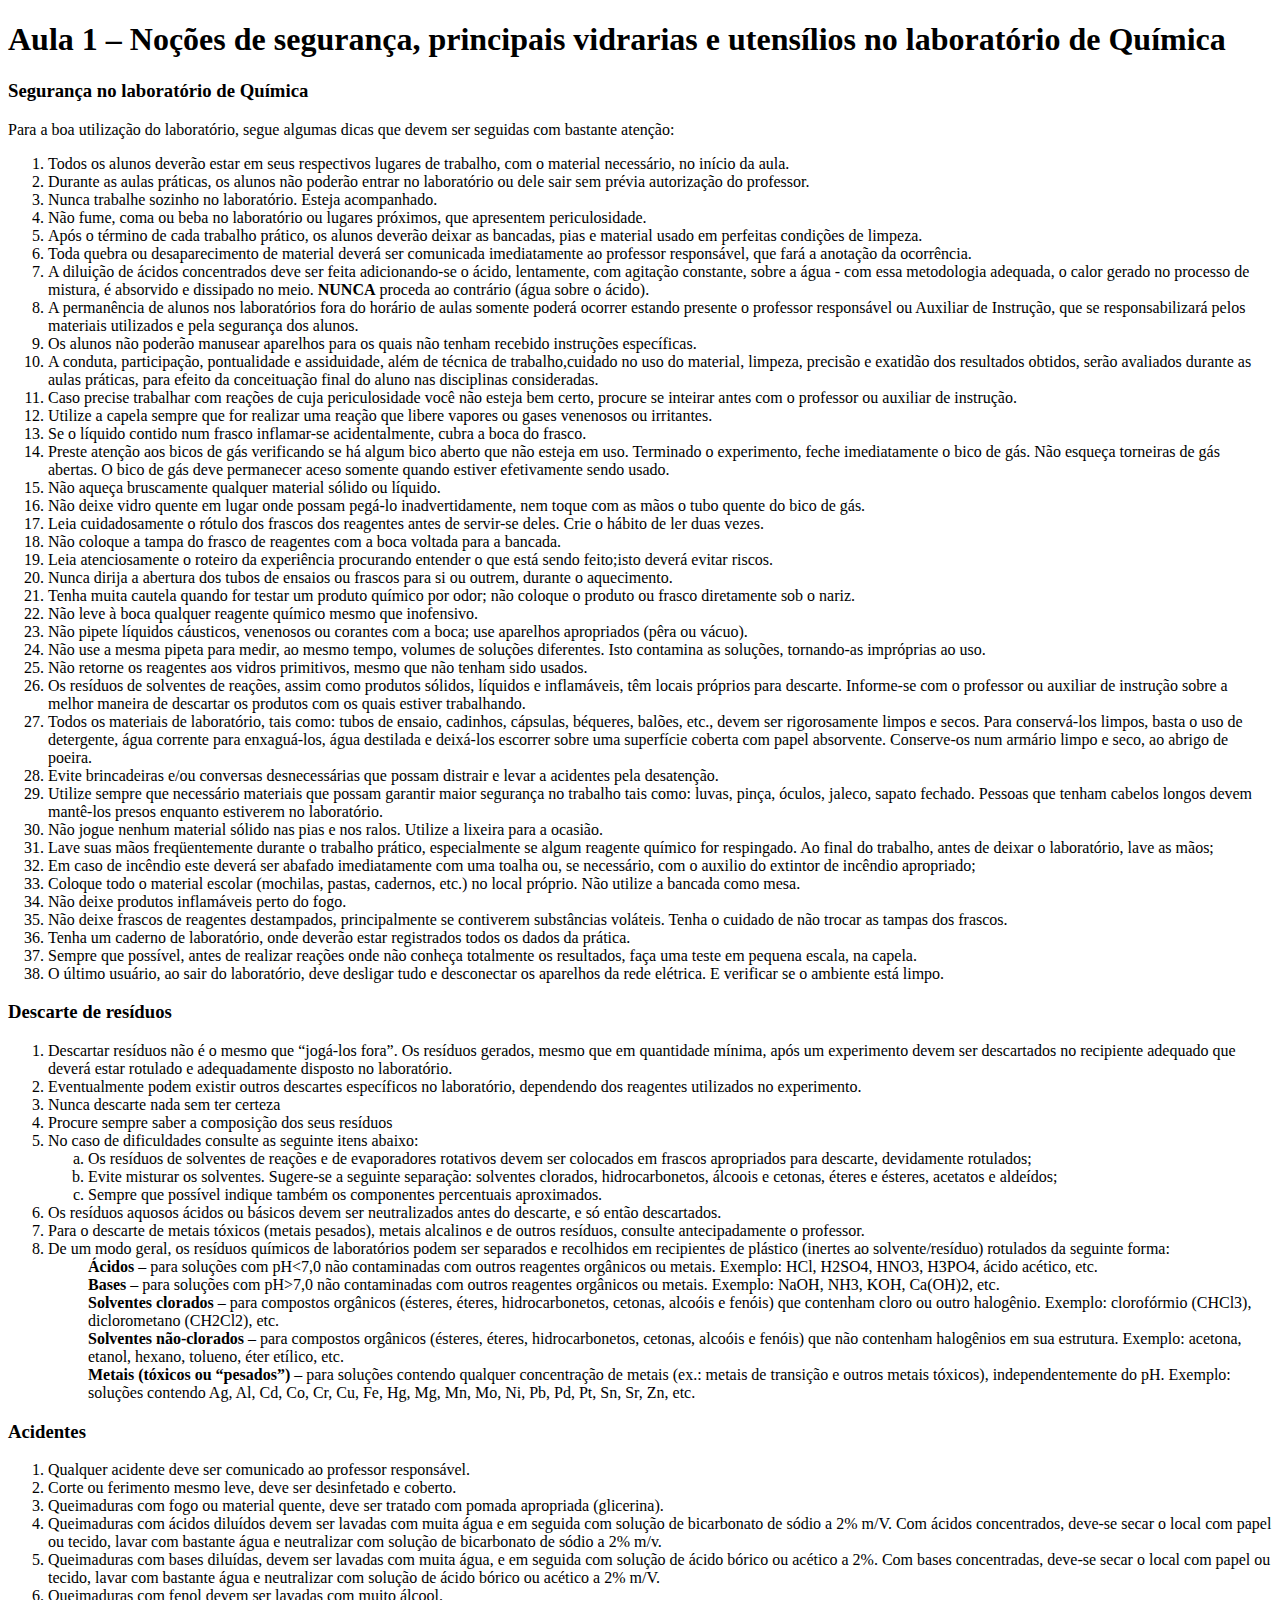
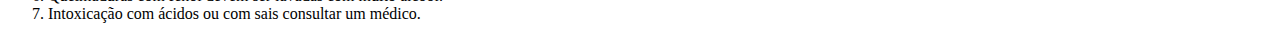
<file: aula1.html>
<!DOCTYPE html>
<html>
<head>
	<meta charset="utf-8">
	<title>Aula 1 – Noções de segurança, principais vidrarias e utensílios no laboratório</title>
</head>
<body>
<h1>Aula 1 – Noções de segurança, principais vidrarias e utensílios no laboratório de Química</h1>

<h3>Segurança no laboratório de Química</h3>
<p>Para a boa utilização do laboratório, segue algumas dicas que devem ser seguidas com bastante atenção:</p>

<ol>
	<li>Todos os alunos deverão estar em seus respectivos lugares de trabalho, com o material necessário, no início da aula.
</li>
	<li>Durante as aulas práticas, os alunos não poderão entrar no laboratório ou dele sair sem prévia autorização do professor.</li>
	
	<li>Nunca trabalhe sozinho no laboratório. Esteja acompanhado.
</li>
	
	<li>Não fume, coma ou beba no laboratório ou lugares próximos, que apresentem periculosidade.</li>
	
	<li>Após o término de cada trabalho prático, os alunos deverão deixar as bancadas, pias e material usado em perfeitas condições de limpeza.</li>
	
	<li>Toda quebra ou desaparecimento de material deverá ser comunicada imediatamente ao professor responsável, que fará a anotação da ocorrência.</li>
	
	<li>A diluição de ácidos concentrados deve ser feita adicionando-se o ácido, lentamente, com agitação constante, sobre a água - com essa metodologia adequada, o calor gerado no processo de mistura, é absorvido e dissipado no meio. <b>NUNCA</b> proceda ao contrário (água sobre o ácido).</li>
	
	<li>A permanência de alunos nos laboratórios fora do horário de aulas somente poderá ocorrer estando presente o professor responsável ou Auxiliar de Instrução, que se responsabilizará pelos materiais utilizados e pela segurança dos alunos.</li>
	
	<li>Os alunos não poderão manusear aparelhos para os quais não tenham recebido instruções específicas.</li>
	
	<li>A conduta, participação, pontualidade e assiduidade, além de técnica de trabalho,cuidado no uso do material, limpeza, precisão e exatidão dos resultados obtidos, serão avaliados durante as aulas práticas, para efeito da conceituação final do aluno nas disciplinas consideradas.</li>

	<li>Caso precise trabalhar com reações de cuja periculosidade você não esteja bem certo, procure se inteirar antes com o professor ou auxiliar de instrução.</li>

	<li>Utilize a capela sempre que for realizar uma reação que libere vapores ou gases venenosos ou irritantes.</li>

	<li>Se o líquido contido num frasco inflamar-se acidentalmente, cubra a boca do frasco.</li>

	<li>Preste atenção aos bicos de gás verificando se há algum bico aberto que não esteja em uso. Terminado o experimento, feche imediatamente o bico de gás. Não esqueça torneiras de gás abertas. O bico de gás deve permanecer aceso somente quando estiver efetivamente sendo usado.</li>

	<li>Não aqueça bruscamente qualquer material sólido ou líquido.</li>

	<li>Não deixe vidro quente em lugar onde possam pegá-lo inadvertidamente, nem toque com as mãos o tubo quente do bico de gás.</li>

	<li>Leia cuidadosamente o rótulo dos frascos dos reagentes antes de servir-se deles. Crie o hábito de ler duas vezes.</li>

	<li>Não coloque a tampa do frasco de reagentes com a boca voltada para a bancada.</li>

	<li>Leia atenciosamente o roteiro da experiência procurando entender o que está sendo feito;isto deverá evitar riscos.</li>

	<li>Nunca dirija a abertura dos tubos de ensaios ou frascos para si ou outrem, durante o aquecimento.</li>

	<li>Tenha muita cautela quando for testar um produto químico por odor; não coloque o produto ou frasco diretamente sob o nariz.</li>

	<li>Não leve à boca qualquer reagente químico mesmo que inofensivo.</li>

	<li>Não pipete líquidos cáusticos, venenosos ou corantes com a boca; use aparelhos apropriados (pêra ou vácuo).</li>

	<li>Não use a mesma pipeta para medir, ao mesmo tempo, volumes de soluções diferentes. Isto contamina as soluções, tornando-as impróprias ao uso.</li>

	<li>Não retorne os reagentes aos vidros primitivos, mesmo que não tenham sido usados.</li>

	<li>Os resíduos de solventes de reações, assim como produtos sólidos, líquidos e inflamáveis, têm locais próprios para descarte. Informe-se com o professor ou auxiliar de instrução sobre a melhor maneira de descartar os produtos com os quais estiver trabalhando.</li>

	<li>Todos os materiais de laboratório, tais como: tubos de ensaio, cadinhos, cápsulas, béqueres, balões, etc., devem ser rigorosamente limpos e secos. Para conservá-los limpos, basta o uso de detergente, água corrente para enxaguá-los, água destilada e deixá-los escorrer sobre uma superfície coberta com papel absorvente. Conserve-os num armário limpo e seco, ao abrigo de poeira.</li>

	<li>Evite brincadeiras e/ou conversas desnecessárias que possam distrair e levar a acidentes pela desatenção.</li>

	<li>Utilize sempre que necessário materiais que possam garantir maior segurança no trabalho tais como: luvas, pinça, óculos, jaleco, sapato fechado. Pessoas que tenham cabelos longos devem mantê-los presos enquanto estiverem no laboratório.</li>

	<li>Não jogue nenhum material sólido nas pias e nos ralos. Utilize a lixeira para a ocasião.</li>

	<li>Lave suas mãos freqüentemente durante o trabalho prático, especialmente se algum reagente químico for respingado. Ao final do trabalho, antes de deixar o laboratório, lave as mãos;</li>

	<li>Em caso de incêndio este deverá ser abafado imediatamente com uma toalha ou, se necessário, com o auxilio do extintor de incêndio apropriado;</li>

	<li>Coloque todo o material escolar (mochilas, pastas, cadernos, etc.) no local próprio. Não utilize a bancada como mesa.</li>

	<li>Não deixe produtos inflamáveis perto do fogo.</li>

	<li>Não deixe frascos de reagentes destampados, principalmente se contiverem substâncias voláteis. Tenha o cuidado de não trocar as tampas dos frascos.</li>

	<li>Tenha um caderno de laboratório, onde deverão estar registrados todos os dados da prática.</li>

	<li>Sempre que possível, antes de realizar reações onde não conheça totalmente os resultados, faça uma teste em pequena escala, na capela.</li>

	<li>O último usuário, ao sair do laboratório, deve desligar tudo e desconectar os aparelhos da rede elétrica. E verificar se o ambiente está limpo.</li>
</ol>


<h3>Descarte de resíduos</h3>
<ol>
	<li>Descartar resíduos não é o mesmo que “jogá-los fora”. Os resíduos gerados, mesmo que em quantidade mínima, após um experimento devem ser descartados no recipiente adequado que deverá estar rotulado e adequadamente disposto no laboratório.

	<li>Eventualmente podem existir outros descartes específicos no laboratório, dependendo dos reagentes utilizados no experimento.</li>

	<li>Nunca descarte nada sem ter certeza</li>

	<li>Procure sempre saber a composição dos seus resíduos</li>

	<li>No caso de dificuldades consulte as seguinte itens abaixo:</li>

		<ol type=a>
		<li> Os resíduos de solventes de reações e de evaporadores rotativos devem ser colocados em frascos apropriados para descarte, devidamente rotulados; </li>

		<li>Evite misturar os solventes. Sugere-se a seguinte separação: solventes clorados, hidrocarbonetos, álcoois e cetonas, éteres e ésteres, acetatos e aldeídos;</li>

		<li>Sempre que possível indique também os componentes percentuais aproximados.</li>
		</ol>

	<li>Os resíduos aquosos ácidos ou básicos devem ser neutralizados antes do descarte, e só então descartados.</li>

	<li>Para o descarte de metais tóxicos (metais pesados), metais alcalinos e de outros resíduos, consulte antecipadamente o professor.</li>

	<li>De um modo geral, os resíduos químicos de laboratórios podem ser separados e recolhidos em recipientes de plástico (inertes ao solvente/resíduo) rotulados da seguinte forma:</li> 

		<ul type=none>
		<li><b>Ácidos</b> – para soluções com pH&lt;7,0 não contaminadas com outros reagentes orgânicos ou metais. Exemplo: HCl, H2SO4, HNO3, H3PO4, ácido acético, etc.</li> 

		<li><b>Bases</b> – para soluções com pH&gt;7,0 não contaminadas com outros reagentes orgânicos ou metais. Exemplo: NaOH, NH3, KOH, Ca(OH)2, etc.</li> 

		<li><b>Solventes clorados</b> – para compostos orgânicos (ésteres, éteres, hidrocarbonetos, cetonas, alcoóis e fenóis) que contenham cloro ou outro halogênio. Exemplo: clorofórmio (CHCl3), diclorometano (CH2Cl2), etc.</li>

		<li><b>Solventes não-clorados</b> – para compostos orgânicos (ésteres, éteres, hidrocarbonetos, cetonas, alcoóis e fenóis) que não contenham halogênios em sua estrutura. Exemplo: acetona, etanol, hexano, tolueno, éter etílico, etc.</li>

		<li><b>Metais (tóxicos ou “pesados”)</b> – para soluções contendo qualquer concentração de metais (ex.: metais de transição e outros metais tóxicos), independentemente do pH. Exemplo: soluções contendo Ag, Al, Cd, Co, Cr, Cu, Fe, Hg, Mg, Mn, Mo, Ni, Pb, Pd, Pt, Sn, Sr, Zn, etc.</li> 
</ol>

<h3>Acidentes</h3>

<ol>
	<li>Qualquer acidente deve ser comunicado ao professor responsável.</li>

	<li>Corte ou ferimento mesmo leve, deve ser desinfetado e coberto.</li>

	<li>Queimaduras com fogo ou material quente, deve ser tratado com pomada apropriada (glicerina).</li>

	<li>Queimaduras com ácidos diluídos devem ser lavadas com muita água e em seguida com solução de bicarbonato de sódio a 2% m/V. Com ácidos concentrados, deve-se secar o local com papel ou tecido, lavar com bastante água e neutralizar com solução de bicarbonato de sódio a 2% m/v.</li>

	<li>Queimaduras com bases diluídas, devem ser lavadas com muita água, e em seguida com solução de ácido bórico ou acético a 2%. Com bases concentradas, deve-se secar o local com papel ou tecido, lavar com bastante água e neutralizar com solução de ácido bórico ou acético a 2% m/V.</li>

	<li>Queimaduras com fenol devem ser lavadas com muito álcool.</li>

	<li>Intoxicação com ácidos ou com sais consultar um médico.</li>
</ol>

</body>
</html>
</file>
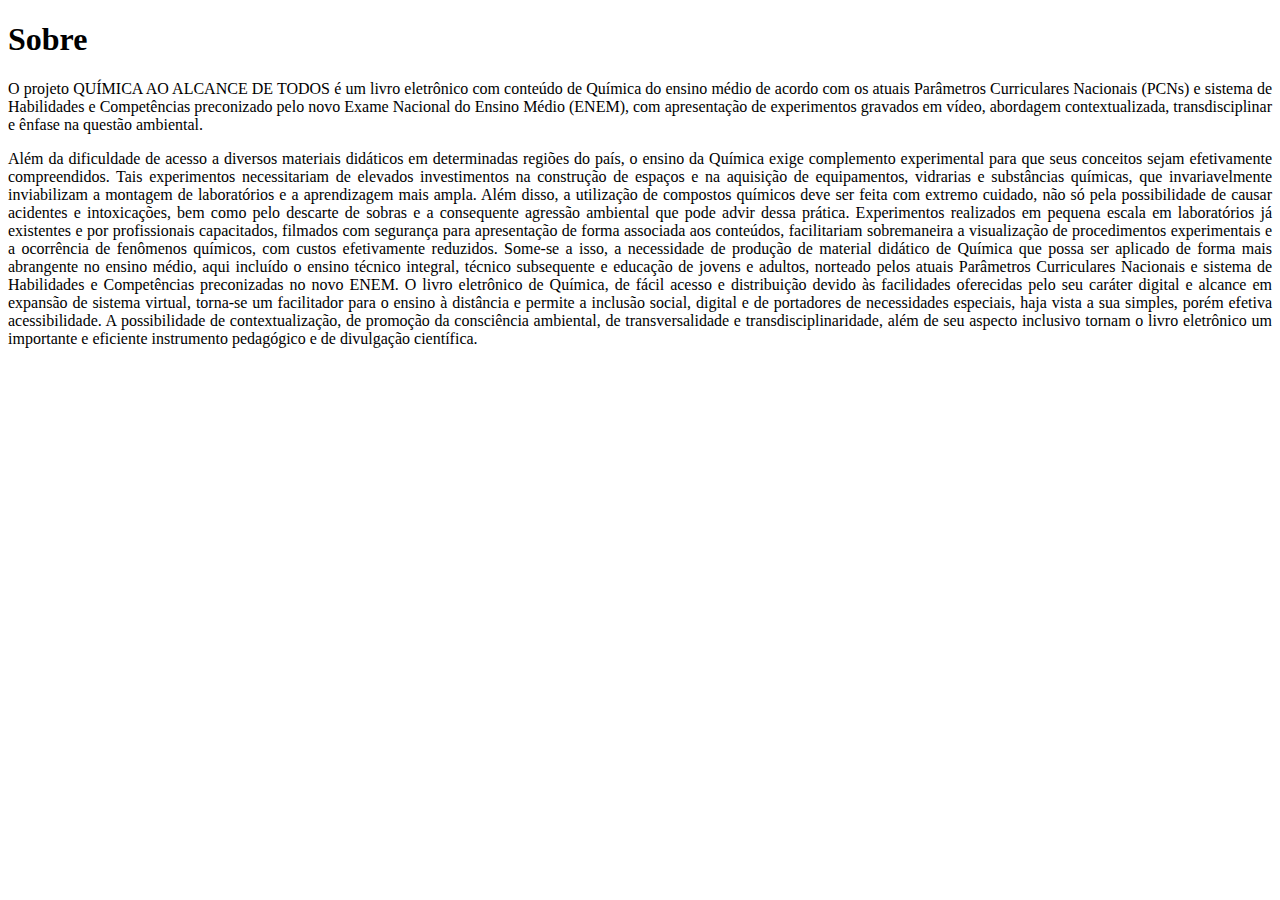
<file: sobre.html>
<!DOCTYPE html>
<html>
<head>
	<meta charset="utf-8">
	<title>Sobre</title>
</head>
<body>

<h1>Sobre</h1>
	<p align = "justify">O projeto QUÍMICA AO ALCANCE DE TODOS é um livro eletrônico com conteúdo de Química do ensino médio de acordo com os atuais Parâmetros Curriculares Nacionais (PCNs) e sistema de Habilidades e Competências preconizado pelo novo Exame Nacional do Ensino Médio (ENEM), com apresentação de experimentos gravados em vídeo, abordagem contextualizada, transdisciplinar e ênfase na questão ambiental.</p>

	<p align = "justify">Além da dificuldade de acesso a diversos materiais didáticos em determinadas regiões do país, o ensino da Química exige complemento experimental para que seus conceitos sejam efetivamente compreendidos. Tais experimentos necessitariam de elevados investimentos na construção de espaços e na aquisição de equipamentos, vidrarias e substâncias químicas, que invariavelmente inviabilizam a montagem de laboratórios e a aprendizagem mais ampla. Além disso, a utilização de compostos químicos deve ser feita com extremo cuidado, não só pela possibilidade de causar acidentes e intoxicações, bem como pelo descarte de sobras e a consequente agressão ambiental que pode advir dessa prática. Experimentos realizados em pequena escala em laboratórios já existentes e por profissionais capacitados, filmados com segurança para apresentação de forma associada aos conteúdos, facilitariam sobremaneira a visualização de procedimentos experimentais e a ocorrência de fenômenos químicos, com custos efetivamente reduzidos. Some-se a isso, a necessidade de produção de material didático de Química que possa ser aplicado de forma mais abrangente no ensino médio, aqui incluído o ensino técnico integral, técnico subsequente e educação de jovens e adultos, norteado pelos atuais Parâmetros Curriculares Nacionais e sistema de Habilidades e Competências preconizadas no novo ENEM. O livro eletrônico de Química, de fácil acesso e distribuição devido às facilidades oferecidas pelo seu caráter digital e alcance em expansão de sistema virtual, torna-se um facilitador para o ensino à distância e permite a inclusão social, digital e de portadores de necessidades especiais, haja vista a sua simples, porém efetiva acessibilidade. A possibilidade de contextualização, de promoção da consciência ambiental, de transversalidade e transdisciplinaridade, além de seu aspecto inclusivo tornam o livro eletrônico um importante e eficiente instrumento pedagógico e de divulgação científica.</p>

</body>
</html>
</file>
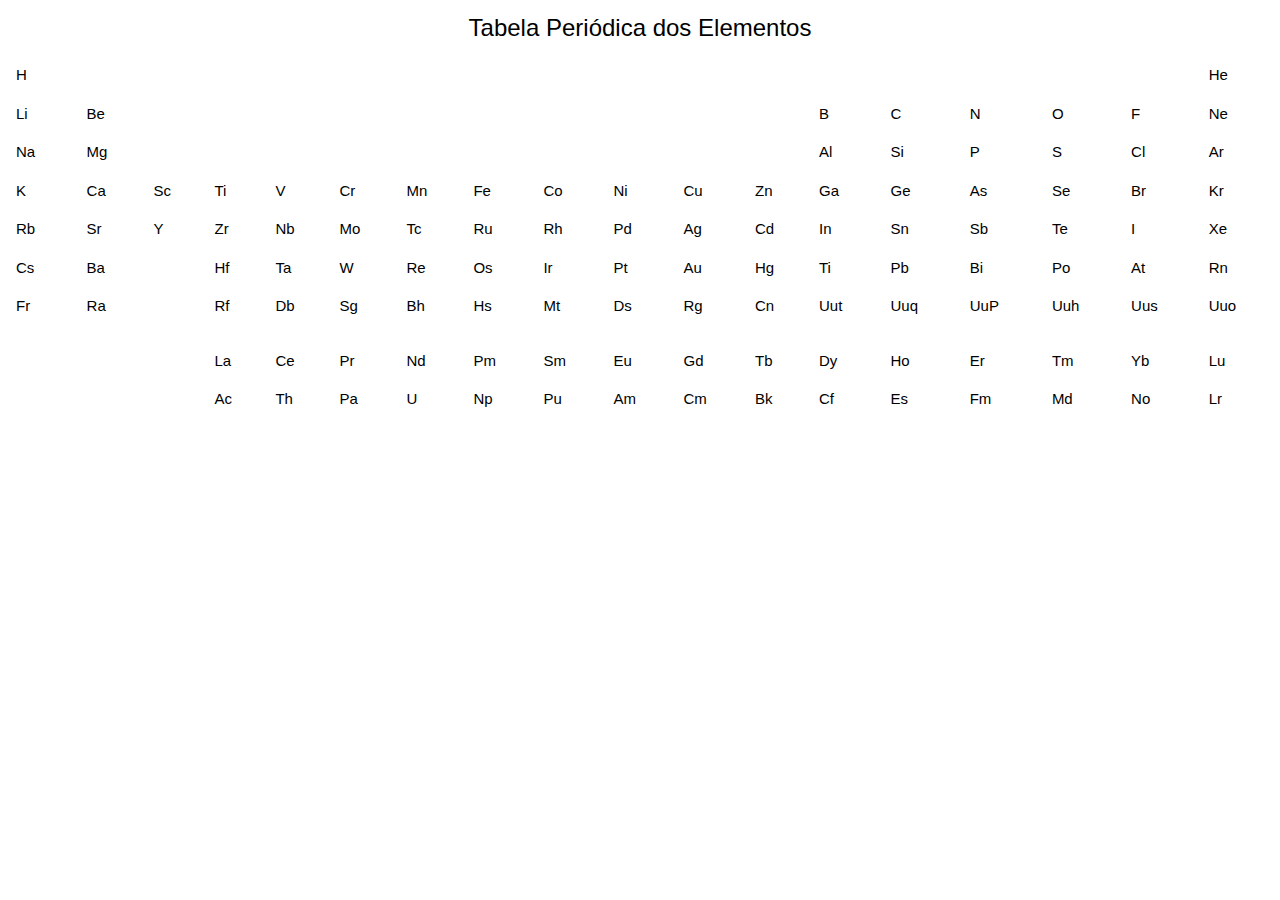
<file: tabelaperiodica.html>
<!DOCTYPE html>
<html>
<title>QUÍMICA AO ALCANCE DE TODOS</title>
<meta charset="UTF-8">
<meta name="viewport" content="width=device-width, initial-scale=1">
<link rel="stylesheet" type="text/css" href="./assets/css/w3.css">
<link rel="stylesheet" type="text/css" href="./assets/css/w3-theme-black.css">
<link rel="stylesheet" type="text/css" href="./assets/css/font-awesome.min.css">
<body>

<center>

<h3>Tabela Periódica dos Elementos</h3>

<table class="w3-table w3-hoverable">

<tr>
<td> H </td>
<td> </td>
<td> </td>
<td> </td>
<td> </td>
<td> </td>
<td> </td>
<td> </td>
<td> </td> 
<td> </td>
<td> </td>
<td> </td>
<td> </td>
<td> </td>
<td> </td>
<td> </td>
<td> </td>
<td> He </td>
</tr>


<tr>
<td> Li </td>
<td> Be </td>
<td> </td>
<td> </td>
<td> </td>
<td> </td>
<td> </td>
<td> </td>
<td> </td> 
<td> </td>
<td> </td>
<td> </td>
<td> B </td>
<td> C </td>
<td> N </td>
<td> O </td>
<td> F </td>
<td> Ne </td>
</tr>

<tr>
<td> Na </td>
<td> Mg </td>
<td> </td>
<td> </td>
<td> </td>
<td> </td>
<td> </td>
<td> </td>
<td> </td> 
<td> </td>
<td> </td>
<td> </td>
<td> Al </td>
<td> Si </td>
<td> P </td>
<td> S </td>
<td> Cl </td>
<td> Ar </td>
</tr>

<tr>
<td> K </td>
<td> Ca </td>
<td> Sc</td>
<td> Ti</td>
<td> V </td>
<td> Cr </td>
<td> Mn </td>
<td> Fe </td>
<td> Co </td>
<td> Ni </td> 
<td> Cu </td>
<td> Zn </td>
<td> Ga </td>
<td> Ge </td>
<td> As </td>
<td> Se </td>
<td> Br </td>
<td> Kr </td>
</tr>

<tr>
<td> Rb </td>
<td> Sr </td>
<td> Y </td>
<td> Zr </td>
<td> Nb </td>
<td> Mo </td>
<td> Tc </td>
<td> Ru </td>
<td> Rh </td>
<td> Pd </td>
<td> Ag </td>
<td> Cd </td>
<td> In </td>
<td> Sn </td>
<td> Sb </td>
<td> Te </td>
<td> I </td>
<td> Xe </td>
</tr>

<tr>
<td> Cs </td>
<td> Ba </td>
<td> </td>
<td> Hf </td>
<td> Ta </td>
<td> W </td>
<td> Re </td>
<td> Os </td>
<td> Ir </td>
<td> Pt </td>
<td> Au </td>
<td> Hg </td>
<td> Ti </td>
<td> Pb </td>
<td> Bi </td>
<td> Po </td>
<td> At </td>
<td> Rn </td>
</tr>

<tr>
<td> Fr </td>
<td> Ra </td>
<td> </td>
<td> Rf </td>
<td> Db </td>
<td> Sg </td>
<td> Bh </td>
<td> Hs </td>
<td> Mt </td>
<td> Ds </td>
<td> Rg </td>
<td> Cn </td>
<td> Uut </td>
<td> Uuq </td>
<td> UuP </td>
<td> Uuh </td>
<td> Uus </td>
<td> Uuo </td>
</tr>



<tr>
<td> </td>
<td> </td>
<td> </td>
<td> </td>
<td> </td>
<td> </td>
<td> </td>
<td> </td>
<td> </td>
<td> </td>
<td> </td>
<td> </td>
<td> </td>
<td> </td>
<td> </td>
<td> </td>
<td> </td>
<td> </td>
</tr>

<tr>
<td> </td>
<td> </td>
<td> </td>
<td> La </td>
<td> Ce </td>
<td> Pr </td>
<td> Nd </td>
<td> Pm </td>
<td> Sm </td>
<td> Eu </td>
<td> Gd </td>
<td> Tb </td>
<td> Dy </td>
<td> Ho </td>
<td> Er </td>
<td> Tm </td>
<td> Yb </td>
<td> Lu </td>
</tr>


<tr>
<td> </td>
<td> </td>
<td> </td>
<td> Ac </td>
<td> Th </td>
<td> Pa </td>
<td> U </td>
<td> Np </td>
<td> Pu </td>
<td> Am </td>
<td> Cm </td>
<td> Bk </td>
<td> Cf </td>
<td> Es </td>
<td> Fm </td>
<td> Md </td>
<td> No </td>
<td> Lr </td>
</tr>

</table>

</center>

<br>
<br>

</body>
</html>
</file>
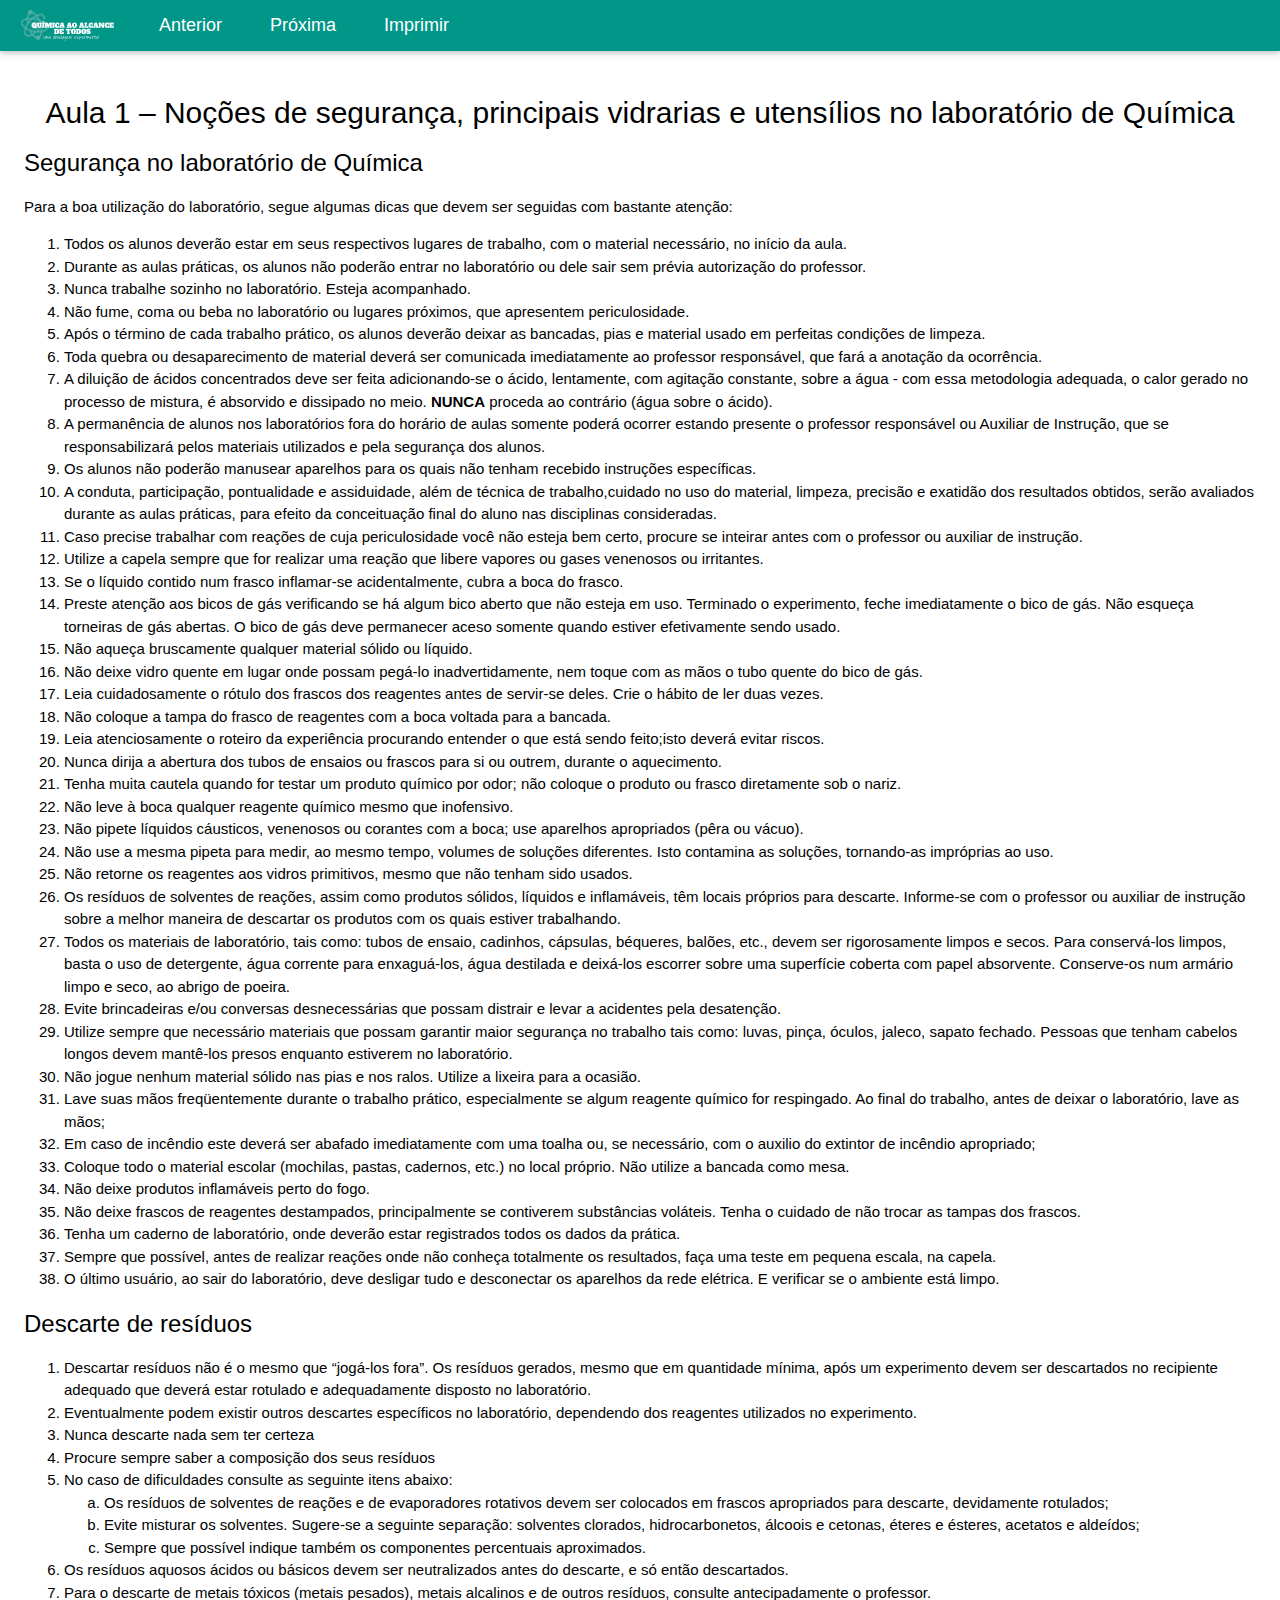
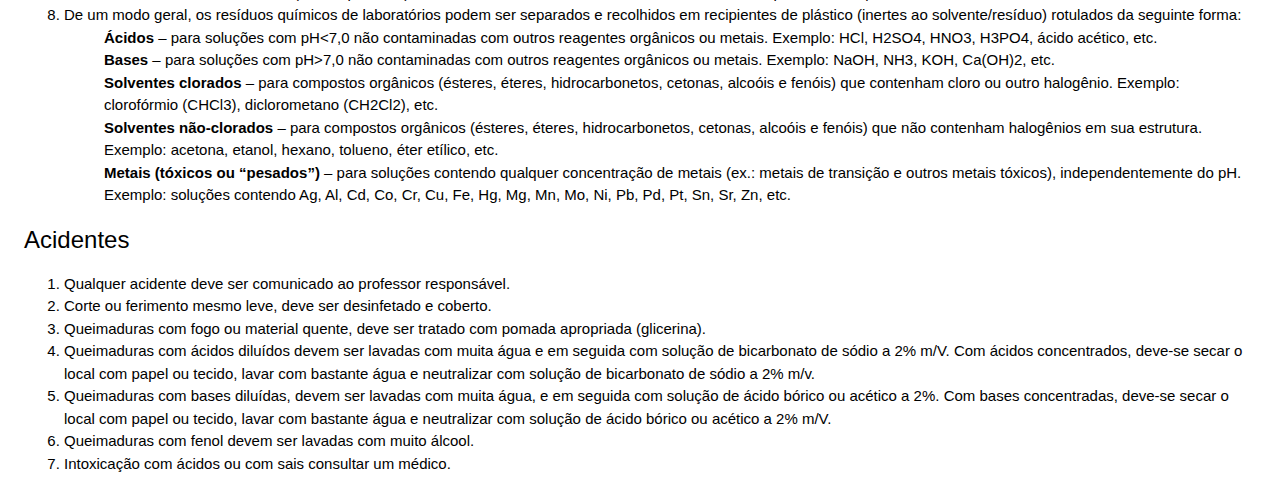
<file: quimica1/aula1.html>
<!DOCTYPE html>
<html>
<title>QUÍMICA AO ALCANCE DE TODOS</title>
<meta charset="UTF-8">
<meta name="viewport" content="width=device-width, initial-scale=1">
<link rel="stylesheet" type="text/css" href="../assets/css/w3.css">
<link rel="stylesheet" type="text/css" href="../assets/css/w3-theme-black.css">
<link rel="stylesheet" type="text/css" href="../assets/css/font-awesome.min.css">
<link rel="stylesheet" href="https://cdnjs.cloudflare.com/ajax/libs/font-awesome/4.7.0/css/font-awesome.min.css">
<link rel="stylesheet" href="https://www.w3schools.com/w3css/4/w3.css">


<body>

<div class="w3-top">
  <div class="w3-bar w3-teal w3-card-2 w3-left-align w3-large">
    <a class="w3-bar-item w3-button w3-hide-medium w3-hide-large w3-right w3-padding-large w3-hover-white w3-large w3-teal" href="javascript:void(0);" onclick="myFunction()" title="Toggle Navigation Menu"><i class="fa fa-bars"></i></a>
    <a href="../index.html" class="w3-bar-item w3-logo"><img src="../logomenorqat.png"></a>
    <a href="../index.html" class="w3-bar-item w3-button w3-hide-small w3-padding-large w3-hover-white">Anterior</a>
    <a href="../index.html" class="w3-bar-item w3-button w3-hide-small w3-padding-large w3-hover-white">Próxima</a>
    <a href="../index.html" class="w3-bar-item w3-button w3-hide-small w3-padding-large w3-hover-white">Imprimir</a>
  </div>

  <!-- Navbar on small screens -->
  <div id="navDemo" class="w3-bar-block w3-teal w3-hide w3-hide-large w3-hide-medium w3-large">
    <a href="#" class="w3-bar-item w3-button w3-padding-large">Anterior</a>
    <a href="#" class="w3-bar-item w3-button w3-padding-large">Próxima</a>
    <a href="#" class="w3-bar-item w3-button w3-padding-large">Imprimir</a>
  </div>
</div>

<div class="w3-padding-large">
	<br><br><br>
	<h2 class="w3-center">Aula 1 – Noções de segurança, principais vidrarias e utensílios no laboratório de Química</h2>

<h3>Segurança no laboratório de Química</h3>
<p>Para a boa utilização do laboratório, segue algumas dicas que devem ser seguidas com bastante atenção:</p>

<ol>
	<li>Todos os alunos deverão estar em seus respectivos lugares de trabalho, com o material necessário, no início da aula.
</li>
	<li>Durante as aulas práticas, os alunos não poderão entrar no laboratório ou dele sair sem prévia autorização do professor.</li>
	
	<li>Nunca trabalhe sozinho no laboratório. Esteja acompanhado.
</li>
	
	<li>Não fume, coma ou beba no laboratório ou lugares próximos, que apresentem periculosidade.</li>
	
	<li>Após o término de cada trabalho prático, os alunos deverão deixar as bancadas, pias e material usado em perfeitas condições de limpeza.</li>
	
	<li>Toda quebra ou desaparecimento de material deverá ser comunicada imediatamente ao professor responsável, que fará a anotação da ocorrência.</li>
	
	<li>A diluição de ácidos concentrados deve ser feita adicionando-se o ácido, lentamente, com agitação constante, sobre a água - com essa metodologia adequada, o calor gerado no processo de mistura, é absorvido e dissipado no meio. <b>NUNCA</b> proceda ao contrário (água sobre o ácido).</li>
	
	<li>A permanência de alunos nos laboratórios fora do horário de aulas somente poderá ocorrer estando presente o professor responsável ou Auxiliar de Instrução, que se responsabilizará pelos materiais utilizados e pela segurança dos alunos.</li>
	
	<li>Os alunos não poderão manusear aparelhos para os quais não tenham recebido instruções específicas.</li>
	
	<li>A conduta, participação, pontualidade e assiduidade, além de técnica de trabalho,cuidado no uso do material, limpeza, precisão e exatidão dos resultados obtidos, serão avaliados durante as aulas práticas, para efeito da conceituação final do aluno nas disciplinas consideradas.</li>

	<li>Caso precise trabalhar com reações de cuja periculosidade você não esteja bem certo, procure se inteirar antes com o professor ou auxiliar de instrução.</li>

	<li>Utilize a capela sempre que for realizar uma reação que libere vapores ou gases venenosos ou irritantes.</li>

	<li>Se o líquido contido num frasco inflamar-se acidentalmente, cubra a boca do frasco.</li>

	<li>Preste atenção aos bicos de gás verificando se há algum bico aberto que não esteja em uso. Terminado o experimento, feche imediatamente o bico de gás. Não esqueça torneiras de gás abertas. O bico de gás deve permanecer aceso somente quando estiver efetivamente sendo usado.</li>

	<li>Não aqueça bruscamente qualquer material sólido ou líquido.</li>

	<li>Não deixe vidro quente em lugar onde possam pegá-lo inadvertidamente, nem toque com as mãos o tubo quente do bico de gás.</li>

	<li>Leia cuidadosamente o rótulo dos frascos dos reagentes antes de servir-se deles. Crie o hábito de ler duas vezes.</li>

	<li>Não coloque a tampa do frasco de reagentes com a boca voltada para a bancada.</li>

	<li>Leia atenciosamente o roteiro da experiência procurando entender o que está sendo feito;isto deverá evitar riscos.</li>

	<li>Nunca dirija a abertura dos tubos de ensaios ou frascos para si ou outrem, durante o aquecimento.</li>

	<li>Tenha muita cautela quando for testar um produto químico por odor; não coloque o produto ou frasco diretamente sob o nariz.</li>

	<li>Não leve à boca qualquer reagente químico mesmo que inofensivo.</li>

	<li>Não pipete líquidos cáusticos, venenosos ou corantes com a boca; use aparelhos apropriados (pêra ou vácuo).</li>

	<li>Não use a mesma pipeta para medir, ao mesmo tempo, volumes de soluções diferentes. Isto contamina as soluções, tornando-as impróprias ao uso.</li>

	<li>Não retorne os reagentes aos vidros primitivos, mesmo que não tenham sido usados.</li>

	<li>Os resíduos de solventes de reações, assim como produtos sólidos, líquidos e inflamáveis, têm locais próprios para descarte. Informe-se com o professor ou auxiliar de instrução sobre a melhor maneira de descartar os produtos com os quais estiver trabalhando.</li>

	<li>Todos os materiais de laboratório, tais como: tubos de ensaio, cadinhos, cápsulas, béqueres, balões, etc., devem ser rigorosamente limpos e secos. Para conservá-los limpos, basta o uso de detergente, água corrente para enxaguá-los, água destilada e deixá-los escorrer sobre uma superfície coberta com papel absorvente. Conserve-os num armário limpo e seco, ao abrigo de poeira.</li>

	<li>Evite brincadeiras e/ou conversas desnecessárias que possam distrair e levar a acidentes pela desatenção.</li>

	<li>Utilize sempre que necessário materiais que possam garantir maior segurança no trabalho tais como: luvas, pinça, óculos, jaleco, sapato fechado. Pessoas que tenham cabelos longos devem mantê-los presos enquanto estiverem no laboratório.</li>

	<li>Não jogue nenhum material sólido nas pias e nos ralos. Utilize a lixeira para a ocasião.</li>

	<li>Lave suas mãos freqüentemente durante o trabalho prático, especialmente se algum reagente químico for respingado. Ao final do trabalho, antes de deixar o laboratório, lave as mãos;</li>

	<li>Em caso de incêndio este deverá ser abafado imediatamente com uma toalha ou, se necessário, com o auxilio do extintor de incêndio apropriado;</li>

	<li>Coloque todo o material escolar (mochilas, pastas, cadernos, etc.) no local próprio. Não utilize a bancada como mesa.</li>

	<li>Não deixe produtos inflamáveis perto do fogo.</li>

	<li>Não deixe frascos de reagentes destampados, principalmente se contiverem substâncias voláteis. Tenha o cuidado de não trocar as tampas dos frascos.</li>

	<li>Tenha um caderno de laboratório, onde deverão estar registrados todos os dados da prática.</li>

	<li>Sempre que possível, antes de realizar reações onde não conheça totalmente os resultados, faça uma teste em pequena escala, na capela.</li>

	<li>O último usuário, ao sair do laboratório, deve desligar tudo e desconectar os aparelhos da rede elétrica. E verificar se o ambiente está limpo.</li>
</ol>


<h3>Descarte de resíduos</h3>
<ol>
	<li>Descartar resíduos não é o mesmo que “jogá-los fora”. Os resíduos gerados, mesmo que em quantidade mínima, após um experimento devem ser descartados no recipiente adequado que deverá estar rotulado e adequadamente disposto no laboratório.

	<li>Eventualmente podem existir outros descartes específicos no laboratório, dependendo dos reagentes utilizados no experimento.</li>

	<li>Nunca descarte nada sem ter certeza</li>

	<li>Procure sempre saber a composição dos seus resíduos</li>

	<li>No caso de dificuldades consulte as seguinte itens abaixo:</li>

		<ol type=a>
		<li> Os resíduos de solventes de reações e de evaporadores rotativos devem ser colocados em frascos apropriados para descarte, devidamente rotulados; </li>

		<li>Evite misturar os solventes. Sugere-se a seguinte separação: solventes clorados, hidrocarbonetos, álcoois e cetonas, éteres e ésteres, acetatos e aldeídos;</li>

		<li>Sempre que possível indique também os componentes percentuais aproximados.</li>
		</ol>

	<li>Os resíduos aquosos ácidos ou básicos devem ser neutralizados antes do descarte, e só então descartados.</li>

	<li>Para o descarte de metais tóxicos (metais pesados), metais alcalinos e de outros resíduos, consulte antecipadamente o professor.</li>

	<li>De um modo geral, os resíduos químicos de laboratórios podem ser separados e recolhidos em recipientes de plástico (inertes ao solvente/resíduo) rotulados da seguinte forma:</li> 

		<ul type=none>
		<li><b>Ácidos</b> – para soluções com pH&lt;7,0 não contaminadas com outros reagentes orgânicos ou metais. Exemplo: HCl, H2SO4, HNO3, H3PO4, ácido acético, etc.</li> 

		<li><b>Bases</b> – para soluções com pH&gt;7,0 não contaminadas com outros reagentes orgânicos ou metais. Exemplo: NaOH, NH3, KOH, Ca(OH)2, etc.</li> 

		<li><b>Solventes clorados</b> – para compostos orgânicos (ésteres, éteres, hidrocarbonetos, cetonas, alcoóis e fenóis) que contenham cloro ou outro halogênio. Exemplo: clorofórmio (CHCl3), diclorometano (CH2Cl2), etc.</li>

		<li><b>Solventes não-clorados</b> – para compostos orgânicos (ésteres, éteres, hidrocarbonetos, cetonas, alcoóis e fenóis) que não contenham halogênios em sua estrutura. Exemplo: acetona, etanol, hexano, tolueno, éter etílico, etc.</li>

		<li><b>Metais (tóxicos ou “pesados”)</b> – para soluções contendo qualquer concentração de metais (ex.: metais de transição e outros metais tóxicos), independentemente do pH. Exemplo: soluções contendo Ag, Al, Cd, Co, Cr, Cu, Fe, Hg, Mg, Mn, Mo, Ni, Pb, Pd, Pt, Sn, Sr, Zn, etc.</li> 
</ol>

<h3>Acidentes</h3>

<ol>
	<li>Qualquer acidente deve ser comunicado ao professor responsável.</li>

	<li>Corte ou ferimento mesmo leve, deve ser desinfetado e coberto.</li>

	<li>Queimaduras com fogo ou material quente, deve ser tratado com pomada apropriada (glicerina).</li>

	<li>Queimaduras com ácidos diluídos devem ser lavadas com muita água e em seguida com solução de bicarbonato de sódio a 2% m/V. Com ácidos concentrados, deve-se secar o local com papel ou tecido, lavar com bastante água e neutralizar com solução de bicarbonato de sódio a 2% m/v.</li>

	<li>Queimaduras com bases diluídas, devem ser lavadas com muita água, e em seguida com solução de ácido bórico ou acético a 2%. Com bases concentradas, deve-se secar o local com papel ou tecido, lavar com bastante água e neutralizar com solução de ácido bórico ou acético a 2% m/V.</li>

	<li>Queimaduras com fenol devem ser lavadas com muito álcool.</li>

	<li>Intoxicação com ácidos ou com sais consultar um médico.</li>
</ol>

</body>
</html>
</file>
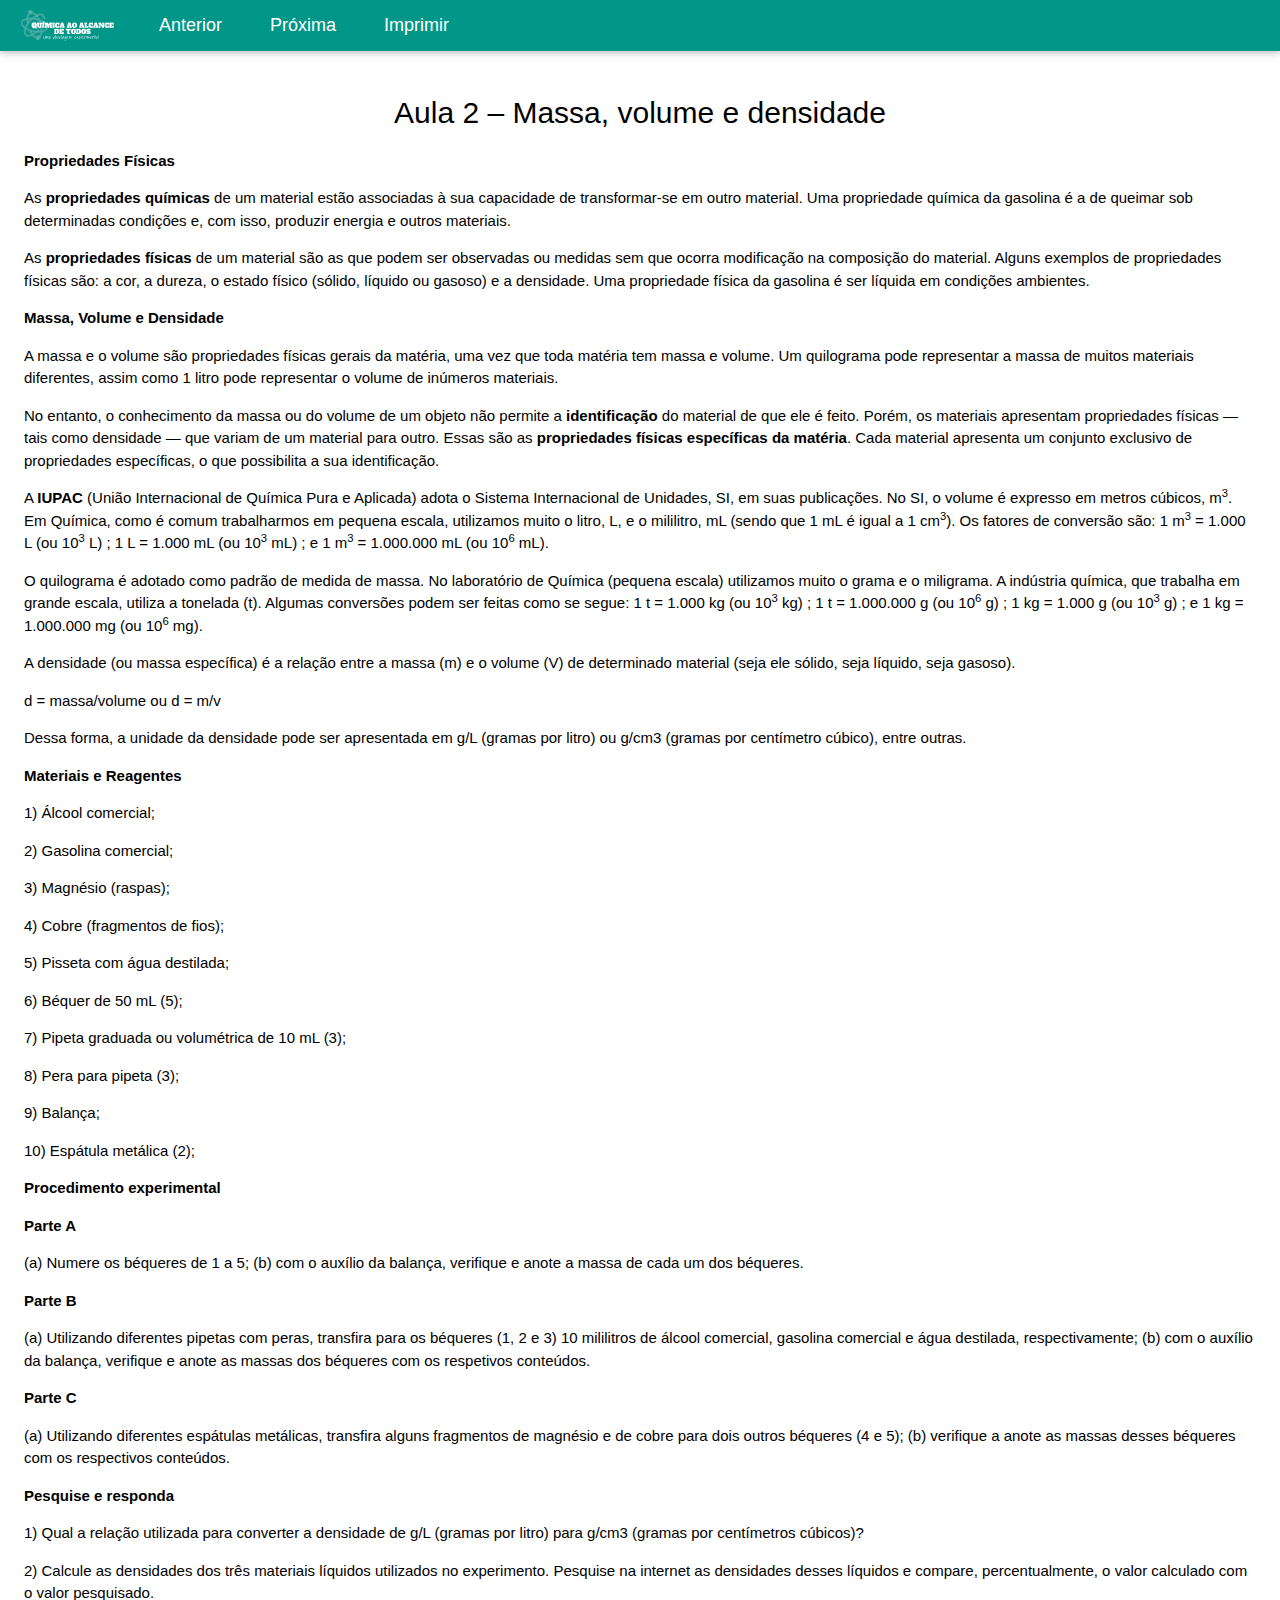
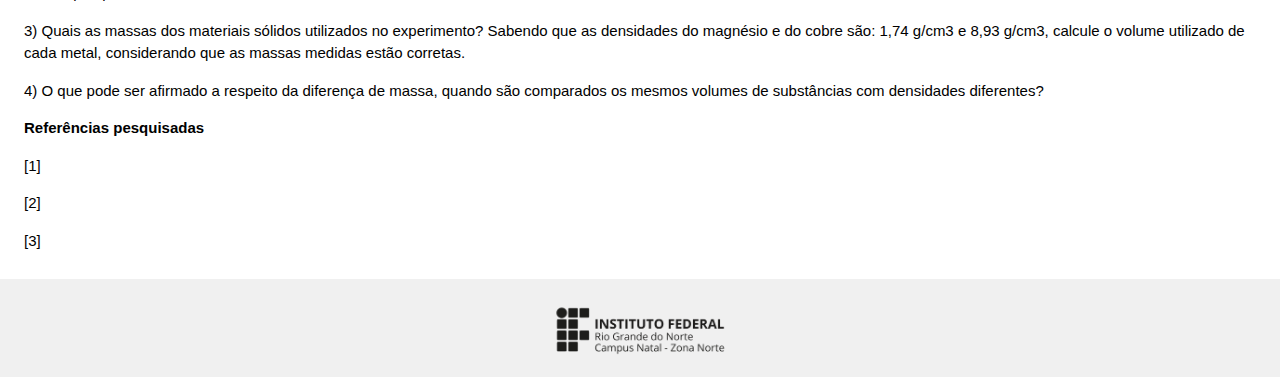
<file: quimica1/aula2.html>
<!DOCTYPE html>
<html>
<title>QUÍMICA AO ALCANCE DE TODOS</title>
<meta charset="UTF-8">
<meta name="viewport" content="width=device-width, initial-scale=1">
<link rel="stylesheet" type="text/css" href="../assets/css/w3.css">
<link rel="stylesheet" type="text/css" href="../assets/css/w3-theme-black.css">
<link rel="stylesheet" type="text/css" href="../assets/css/font-awesome.min.css">
<link rel="stylesheet" href="https://cdnjs.cloudflare.com/ajax/libs/font-awesome/4.7.0/css/font-awesome.min.css">
<link rel="stylesheet" href="https://www.w3schools.com/w3css/4/w3.css">


<body>

<div class="w3-top">
  <div class="w3-bar w3-teal w3-card-2 w3-left-align w3-large">
    <a class="w3-bar-item w3-button w3-hide-medium w3-hide-large w3-right w3-padding-large w3-hover-white w3-large w3-teal" href="javascript:void(0);" onclick="myFunction()" title="Toggle Navigation Menu"><i class="fa fa-bars"></i></a>
    <a href="../index.html" class="w3-bar-item w3-logo"><img src="../logomenorqat.png"></a>
    <a href="#" class="w3-bar-item w3-button w3-hide-small w3-padding-large w3-hover-white">Anterior</a>
    <a href="#" class="w3-bar-item w3-button w3-hide-small w3-padding-large w3-hover-white">Próxima</a>
    <a href="#" class="w3-bar-item w3-button w3-hide-small w3-padding-large w3-hover-white">Imprimir</a>
  </div>

  <!-- Navbar on small screens -->
  <div id="navDemo" class="w3-bar-block w3-teal w3-hide w3-hide-large w3-hide-medium w3-large">
    <a href="#" class="w3-bar-item w3-button w3-padding-large">Anterior</a>
    <a href="#" class="w3-bar-item w3-button w3-padding-large">Próxima</a>
    <a href="#" class="w3-bar-item w3-button w3-padding-large">Imprimir</a>
  </div>
</div>

<div class="w3-padding-large">
	<br><br><br>
	<h2 class="w3-center">Aula 2 – Massa, volume e densidade</h2>

	<p><b>Propriedades Físicas</b></p>

	<p>As <b>propriedades químicas</b> de um material estão associadas à sua capacidade de transformar-se em outro material. Uma propriedade química da gasolina é a de queimar sob determinadas condições e, com isso, produzir energia e outros materiais.</p>

	<p>As<b> propriedades físicas </b>de um material são as que podem ser observadas ou medidas sem que ocorra modificação na composição do material. Alguns exemplos de propriedades físicas são: a cor, a dureza, o estado físico (sólido, líquido ou gasoso) e a densidade. Uma propriedade física da gasolina é ser líquida em condições ambientes. </p>

	<p><b>Massa, Volume e Densidade</b></p>

	<p>A massa e o volume são propriedades físicas gerais da matéria, uma vez que toda matéria tem massa e volume. Um quilograma pode representar a massa de muitos materiais diferentes, assim como 1 litro pode representar o volume de inúmeros materiais.</p>

	<p>No entanto, o conhecimento da massa ou do volume de um objeto não permite a <b>identificação</b> do material de que ele é feito. Porém, os materiais apresentam propriedades físicas — tais como densidade — que variam de um material para outro. Essas são as <b>propriedades físicas específicas da matéria</b>. Cada material apresenta um conjunto exclusivo de propriedades específicas, o que possibilita a sua identificação.</p>

	<p>A <b>IUPAC</b> (União Internacional de Química Pura e Aplicada) adota o Sistema Internacional de Unidades, SI, em suas publicações. No SI, o volume é expresso em metros cúbicos, m<sup>3</sup>. Em Química, como é comum trabalharmos em pequena escala, utilizamos muito o litro, L, e o mililitro, mL (sendo que 1 mL é igual a 1 cm<sup>3</sup>). Os fatores de conversão são: 1 m<sup>3</sup> = 1.000 L (ou 10<sup>3</sup> L) ; 1 L = 1.000 mL (ou 10<sup>3</sup> mL) ; e 1 m<sup>3</sup> = 1.000.000 mL (ou 10<sup>6</sup> mL).</p>

	<p>O quilograma é adotado como padrão de medida de massa. No laboratório de Química (pequena escala) utilizamos muito o grama e o miligrama. A indústria química, que trabalha em grande escala, utiliza a tonelada (t). Algumas conversões podem ser feitas como se segue: 1 t = 1.000 kg (ou 10<sup>3</sup> kg) ; 1 t = 1.000.000 g (ou 10<sup>6</sup> g) ; 1 kg = 1.000 g (ou 10<sup>3</sup> g) ; e 1 kg = 1.000.000 mg (ou 10<sup>6</sup> mg).</p>

	<p>A densidade (ou massa específica) é a relação entre a massa (m) e o volume (V) de determinado material (seja ele sólido, seja líquido, seja gasoso).</p>

	<p>d = massa/volume ou d = m/v</p>

	<p>Dessa forma, a unidade da densidade pode ser apresentada em g/L (gramas por litro) ou g/cm3 (gramas por centímetro cúbico), entre outras. </p>

	<p><b>Materiais e Reagentes</b></p>

	<p>1) Álcool comercial;</p>

	<p>2) Gasolina comercial;</p>

	<p>3) Magnésio (raspas);</p>

	<p>4) Cobre (fragmentos de fios);</p>

	<p>5) Pisseta com água destilada;</p>

	<p>6) Béquer de 50 mL (5);</p>

	<p>7) Pipeta graduada ou volumétrica de 10 mL (3);</p>

	<p>8) Pera para pipeta (3);</p>

	<p>9) Balança;</p>

	<p>10) Espátula metálica (2);</p>

	<p><b>Procedimento experimental</b></p>

	<p><b>Parte A</b></p>

	<p>(a) Numere os béqueres de 1 a 5; (b) com o auxílio da balança, verifique e anote a massa de cada um dos béqueres.</p>

	<p><b>Parte B</b></p>

	<p>(a) Utilizando diferentes pipetas com peras, transfira para os béqueres (1, 2 e 3) 10 mililitros de álcool comercial, gasolina comercial e água destilada, respectivamente; (b) com o auxílio da balança, verifique e anote as massas dos béqueres com os respetivos conteúdos.</p>

	<p><b>Parte C</b></p>

	<p>(a) Utilizando diferentes espátulas metálicas, transfira alguns fragmentos de magnésio e de cobre para dois outros béqueres (4 e 5); (b) verifique a anote as massas desses béqueres com os respectivos conteúdos.</p>

	<p><b>Pesquise e responda</b></p>

	<p>1) Qual a relação utilizada para converter a densidade de g/L (gramas por litro) para g/cm3 (gramas por centímetros cúbicos)?</p>

	<p>2) Calcule as densidades dos três materiais líquidos utilizados no experimento. Pesquise na internet as densidades desses líquidos e compare, percentualmente, o valor calculado com o valor pesquisado.</p>

	<p>3) Quais as massas dos materiais sólidos utilizados no experimento? Sabendo que as densidades do magnésio e do cobre são: 1,74 g/cm3 e 8,93 g/cm3, calcule o volume utilizado de cada metal, considerando que as massas medidas estão corretas.</p>

	<p>4) O que pode ser afirmado a respeito da diferença de massa, quando são comparados os mesmos volumes de substâncias com densidades diferentes?</p>

	<p><b>Referências pesquisadas</b></p>

	<p>[1]</p>

	<p>[2]</p>

	<p>[3]</p>
</div>
	<footer class="w3-theme-l5 w3-center w3-padding-small">
        <p><img class="w3-image" style="height: 65px" src="../assets/icons/ifrnnznblack.png"></p>
    </footer>



<!-- Script for Tabs, Accordions, Progress bars and slideshows -->
<script>

// Tabs
function openCity(evt, cityName) {
  var i;
  var x = document.getElementsByClassName("city");
  for (i = 0; i < x.length; i++) {
     x[i].style.display = "none";
  }
  var activebtn = document.getElementsByClassName("testbtn");
  for (i = 0; i < x.length; i++) {
      activebtn[i].className = activebtn[i].className.replace(" w3-dark-grey", "");
  }
  document.getElementById(cityName).style.display = "block";
  evt.currentTarget.className += " w3-dark-grey";
}

var mybtn = document.getElementsByClassName("testbtn")[0];
mybtn.click();

// Accordions
function myAccFunc(id) {
    var x = document.getElementById(id);
    if (x.className.indexOf("w3-show") == -1) {
        x.className += " w3-show";
    } else { 
        x.className = x.className.replace(" w3-show", "");
    }
}

// Slideshows
var slideIndex = 1;

function plusDivs(n) {
slideIndex = slideIndex + n;
showDivs(slideIndex);
}

function showDivs(n) {
  var x = document.getElementsByClassName("mySlides");
  if (n > x.length) {slideIndex = 1}    
  if (n < 1) {slideIndex = x.length} ;
  for (i = 0; i < x.length; i++) {
     x[i].style.display = "none";  
  }
  x[slideIndex-1].style.display = "block";  
}

showDivs(1);

</script>
</body>
</html>
</file>
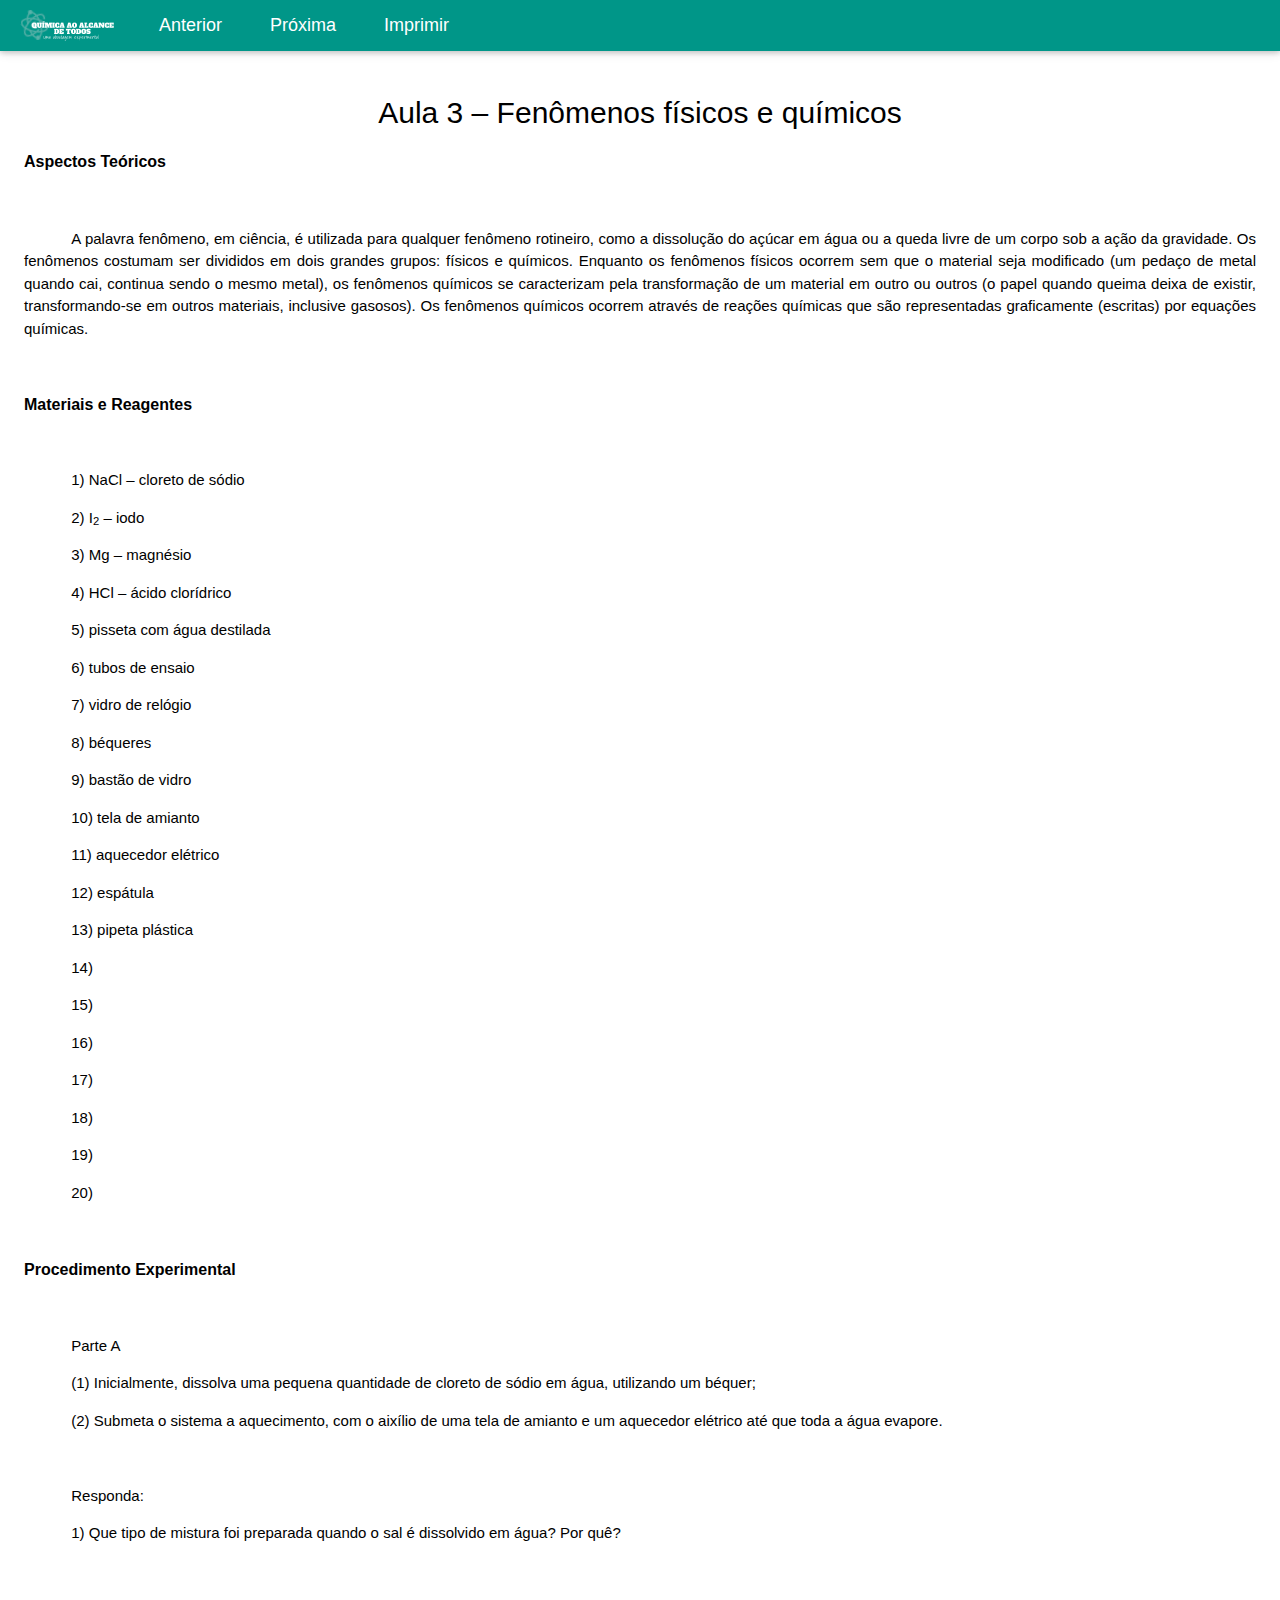
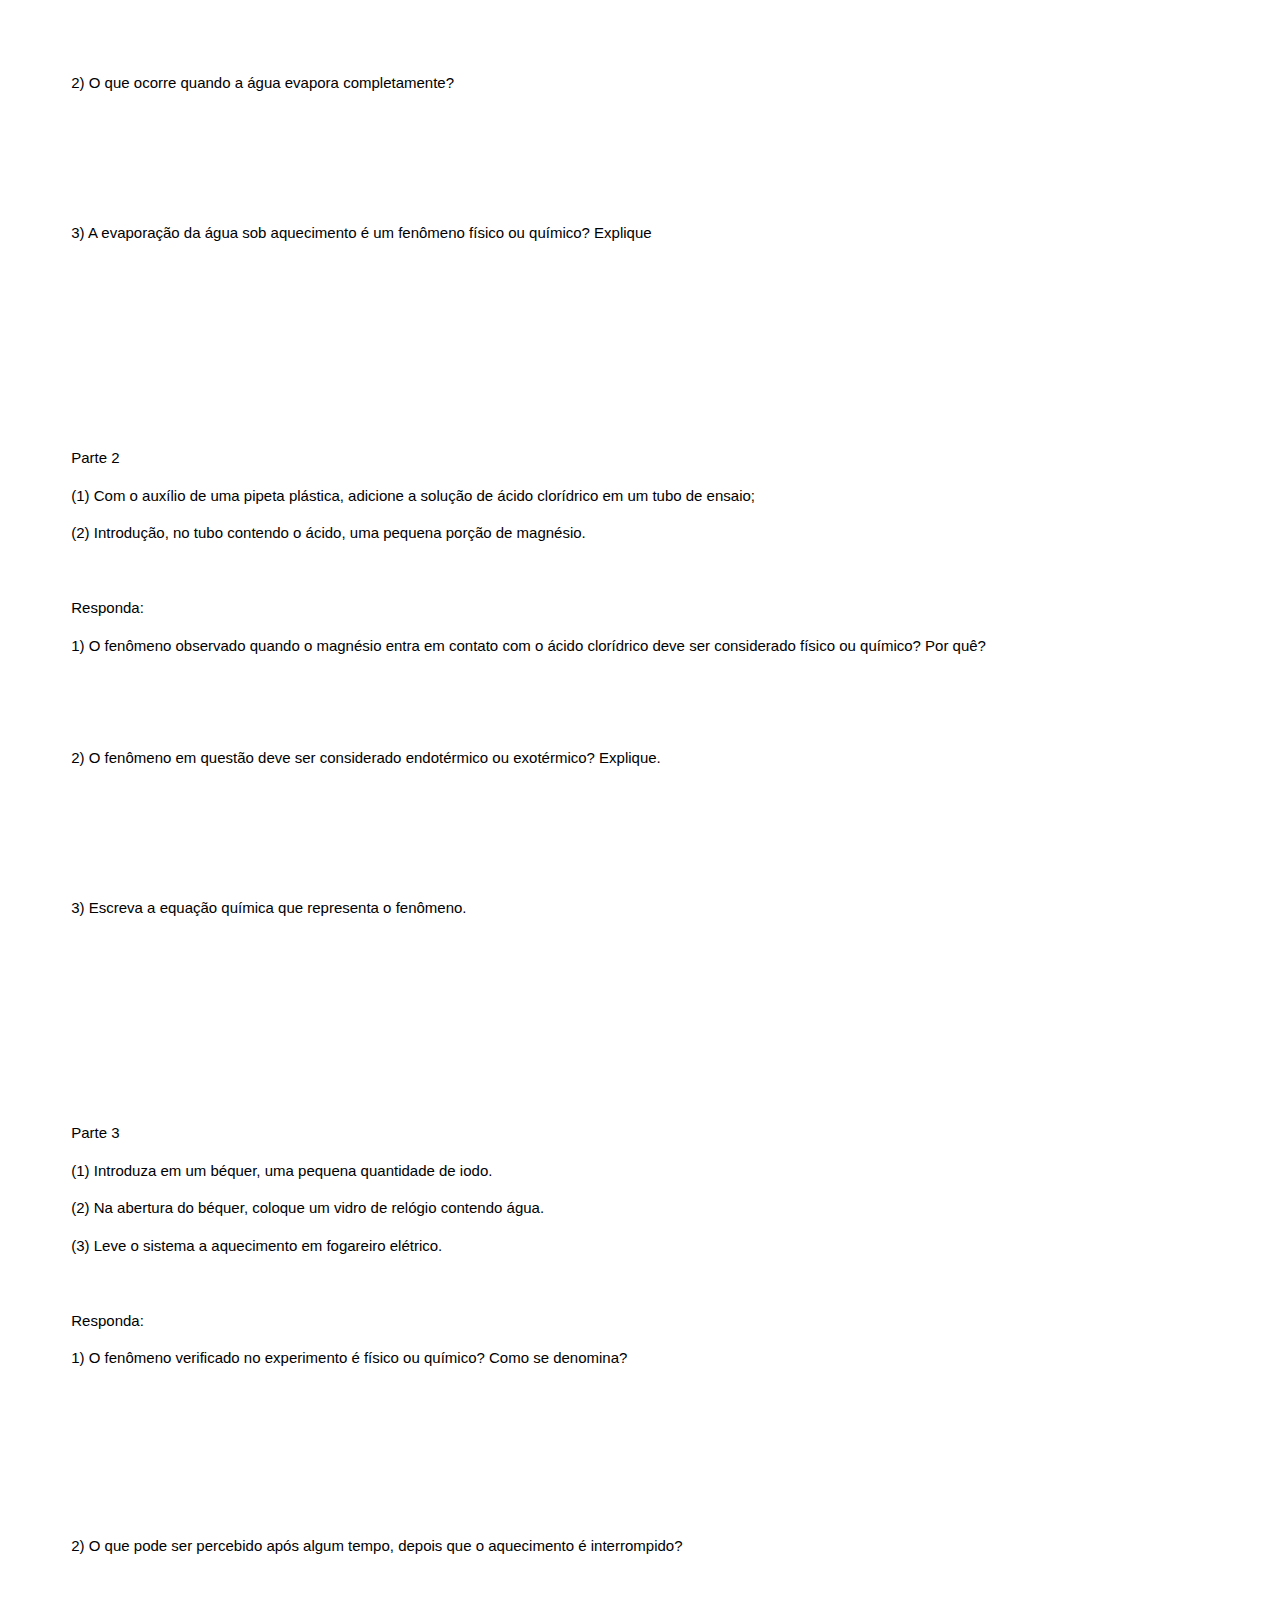
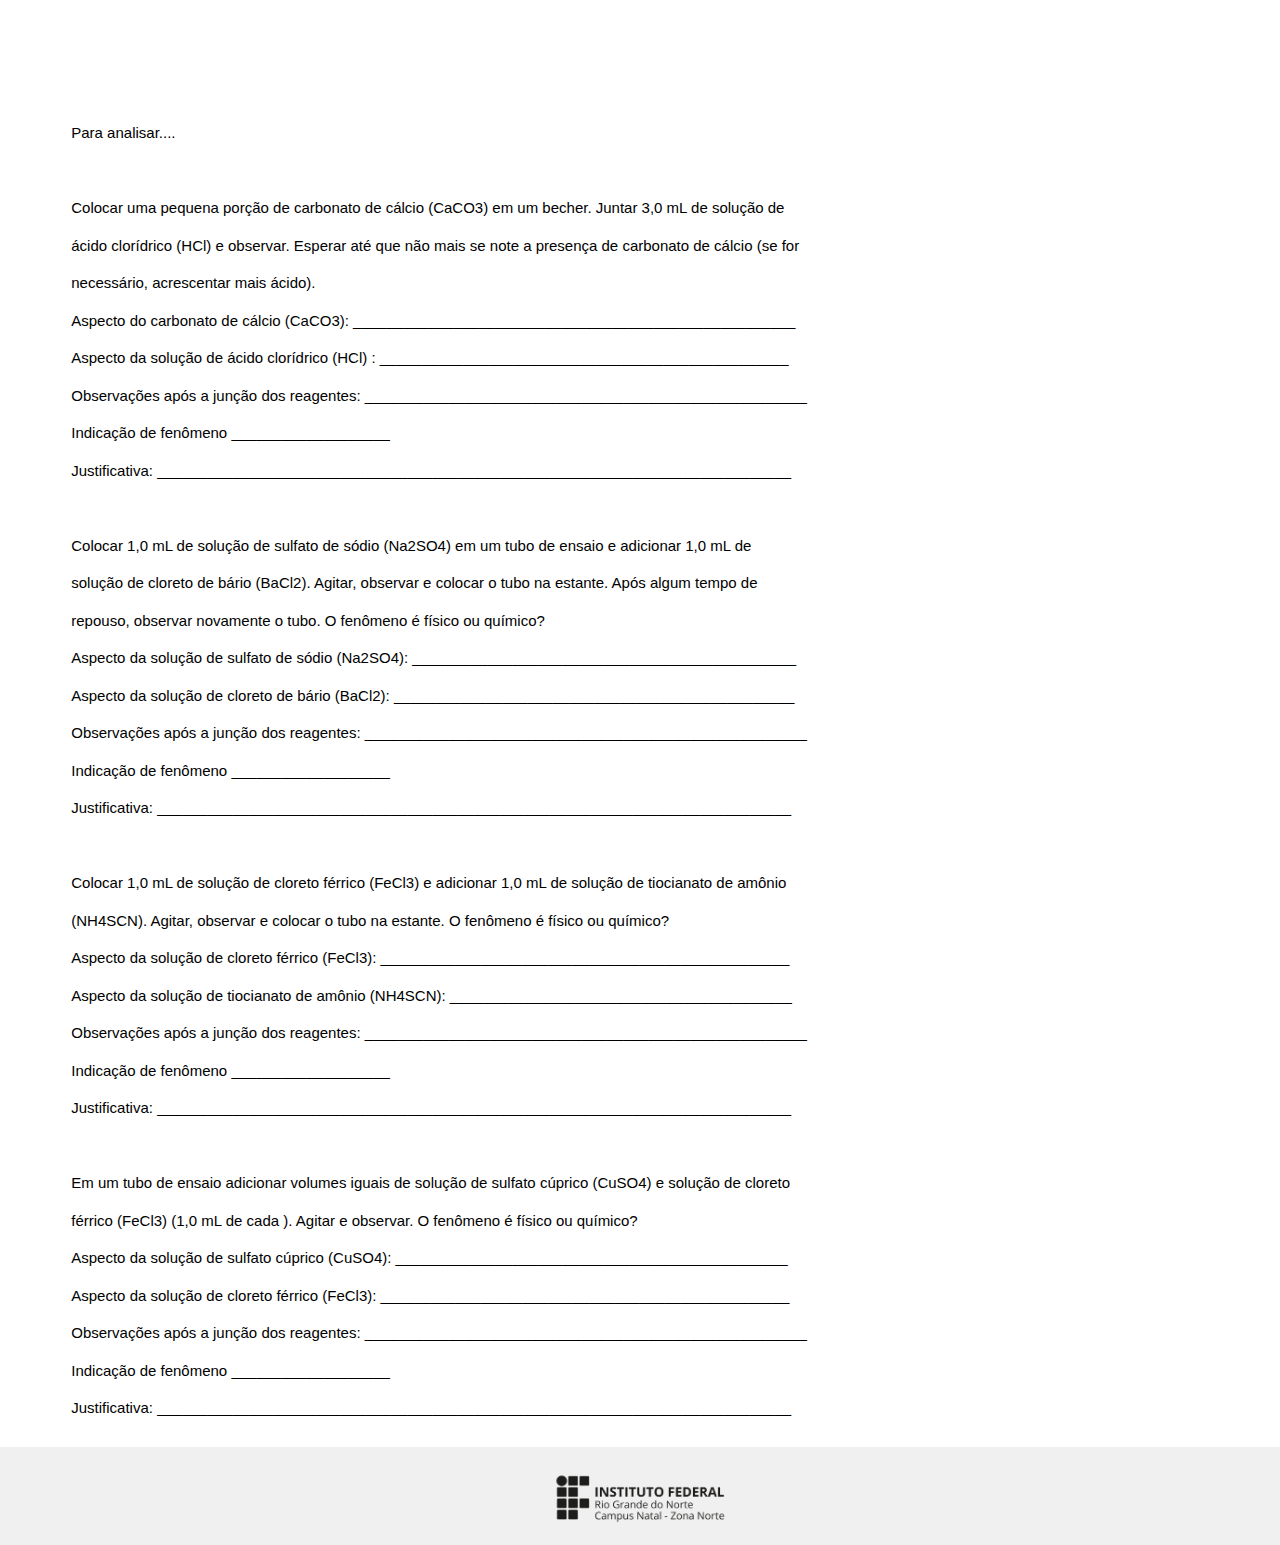
<file: quimica1/aula3.html>
<!DOCTYPE html>
<html></html>
<title>QUÍMICA AO ALCANCE DE TODOS</title>
<meta charset="UTF-8">
<meta name="viewport" content="width=device-width, initial-scale=1">
<link rel="stylesheet" type="text/css" href="../assets/css/w3.css">
<link rel="stylesheet" type="text/css" href="../assets/css/w3-theme-black.css">
<link rel="stylesheet" type="text/css" href="../assets/css/font-awesome.min.css">
<link rel="stylesheet" href="https://cdnjs.cloudflare.com/ajax/libs/font-awesome/4.7.0/css/font-awesome.min.css">
<link rel="stylesheet" href="https://www.w3schools.com/w3css/4/w3.css">

<body>

<div class="w3-top">
  <div class="w3-bar w3-teal w3-card-2 w3-left-align w3-large">
    <a class="w3-bar-item w3-button w3-hide-medium w3-hide-large w3-right w3-padding-large w3-hover-white w3-large w3-teal" href="javascript:void(0);" onclick="myFunction()" title="Toggle Navigation Menu"><i class="fa fa-bars"></i></a>
    <a href="../index.html" class="w3-bar-item w3-logo"><img src="../logomenorqat.png"></a>
    <a href="#" class="w3-bar-item w3-button w3-hide-small w3-padding-large w3-hover-white">Anterior</a>
    <a href="#" class="w3-bar-item w3-button w3-hide-small w3-padding-large w3-hover-white">Próxima</a>
    <a href="#" class="w3-bar-item w3-button w3-hide-small w3-padding-large w3-hover-white">Imprimir</a>
  </div>

  <!-- Navbar on small screens -->
  <div id="navDemo" class="w3-bar-block w3-teal w3-hide w3-hide-large w3-hide-medium w3-large">
    <a href="#" class="w3-bar-item w3-button w3-padding-large">Anterior</a>
    <a href="#" class="w3-bar-item w3-button w3-padding-large">Próxima</a>
    <a href="#" class="w3-bar-item w3-button w3-padding-large">Imprimir</a>
  </div>
</div>

<div class="w3-padding-large">
  <br><br><br>
  <h2 class="w3-center">Aula 3 – Fenômenos físicos e químicos</h2>
    <p style="text-align: justify;"><strong><span style="font-size: 12.0pt;">Aspectos Te&oacute;ricos</span></strong></p>
    <p style="text-align: justify;"><strong><span style="font-size: 12.0pt;">&nbsp;</span></strong></p>
    <p style="text-align: justify; text-indent: 35.45pt;">A palavra fenômeno, em ciência, é utilizada para qualquer fenômeno rotineiro, como a dissolução do açúcar em água ou a queda livre de um corpo sob a ação da gravidade. Os fenômenos costumam ser divididos em dois grandes grupos: físicos e químicos. Enquanto os fenômenos físicos ocorrem sem que o material seja modificado (um pedaço de metal quando cai, continua sendo o mesmo metal), os fenômenos químicos se caracterizam pela transformação de um material em outro ou outros (o papel quando queima deixa de existir, transformando-se em outros materiais, inclusive gasosos). Os fenômenos químicos ocorrem através de reações químicas que são representadas graficamente (escritas) por equações químicas. </p>
    <p style="text-align: justify; text-indent: 35.45pt;">&nbsp;</p>
    <p style="text-align: justify;"><strong><span style="font-size: 12.0pt;">Materiais e Reagentes</span></strong></p>
    <p style="text-align: justify; text-indent: 35.45pt;"><strong>&nbsp;</strong></p>
    <p style="text-align: justify; text-indent: 35.45pt;">1) NaCl &ndash; cloreto de s&oacute;dio</p>
    <p style="text-align: justify; text-indent: 35.45pt;">2) I<sub>2</sub> &ndash; iodo</p>
    <p style="text-align: justify; text-indent: 35.45pt;">3) Mg &ndash; magn&eacute;sio</p>
    <p style="text-align: justify; text-indent: 35.45pt;">4) HCl &ndash; &aacute;cido clor&iacute;drico</p>
    <p style="text-align: justify; text-indent: 35.45pt;">5) pisseta com &aacute;gua destilada</p>
    <p style="text-align: justify; text-indent: 35.45pt;">6) tubos de ensaio</p>
    <p style="text-align: justify; text-indent: 35.45pt;">7) vidro de rel&oacute;gio</p>
    <p style="text-align: justify; text-indent: 35.45pt;">8) b&eacute;queres</p>
    <p style="text-align: justify; text-indent: 35.45pt;">9) bast&atilde;o de vidro</p>
    <p style="text-align: justify; text-indent: 35.45pt;">10) tela de amianto</p>
    <p style="text-align: justify; text-indent: 35.45pt;">11) aquecedor el&eacute;trico</p>
    <p style="text-align: justify; text-indent: 35.45pt;">12) esp&aacute;tula</p>
    <p style="text-align: justify; text-indent: 35.45pt;">13) pipeta pl&aacute;stica</p>
    <p style="text-align: justify; text-indent: 35.45pt;">14)</p>
    <p style="text-align: justify; text-indent: 35.45pt;">15)</p>
    <p style="text-align: justify; text-indent: 35.45pt;">16)</p>
    <p style="text-align: justify; text-indent: 35.45pt;">17)</p>
    <p style="text-align: justify; text-indent: 35.45pt;">18)</p>
    <p style="text-align: justify; text-indent: 35.45pt;">19)</p>
    <p style="text-align: justify; text-indent: 35.45pt;">20)</p>
    <p style="text-align: justify;"><strong><span style="font-size: 12.0pt;">&nbsp;</span></strong></p>
    <p style="text-align: justify;"><strong><span style="font-size: 12.0pt;">Procedimento Experimental</span></strong></p>
    <p style="text-align: justify; text-indent: 35.45pt;">&nbsp;</p>
    <p style="text-align: justify; text-indent: 35.45pt;">Parte A</p>
    <p style="text-align: justify; text-indent: 35.45pt;">(1) Inicialmente, dissolva uma pequena quantidade de cloreto de s&oacute;dio em &aacute;gua, utilizando um b&eacute;quer;</p>
    <p style="text-align: justify; text-indent: 35.45pt;">(2) Submeta o sistema a aquecimento, com o aix&iacute;lio de uma tela de amianto e um aquecedor el&eacute;trico at&eacute; que toda a &aacute;gua evapore.</p>
    <p style="text-align: justify; text-indent: 35.45pt;">&nbsp;</p>
    <p style="text-align: justify; text-indent: 35.45pt;">Responda:</p>
    <p style="text-align: justify; text-indent: 35.45pt;">1) Que tipo de mistura foi preparada quando o sal &eacute; dissolvido em &aacute;gua? Por qu&ecirc;?</p>
    <p style="text-align: justify; text-indent: 35.45pt;">&nbsp;</p>
    <p style="text-align: justify; text-indent: 35.45pt;">&nbsp;</p>
    <p style="text-align: justify; text-indent: 35.45pt;">&nbsp;</p>
    <p style="text-align: justify; text-indent: 35.45pt;">2) O que ocorre quando a &aacute;gua evapora completamente?</p>
    <p style="text-align: justify; text-indent: 35.45pt;">&nbsp;</p>
    <p style="text-align: justify; text-indent: 35.45pt;">&nbsp;</p>
    <p style="text-align: justify; text-indent: 35.45pt;">&nbsp;</p>
    <p style="text-align: justify; text-indent: 35.45pt;">3) A evapora&ccedil;&atilde;o da &aacute;gua sob aquecimento &eacute; um fen&ocirc;meno f&iacute;sico ou qu&iacute;mico? Explique</p>
    <p style="text-align: justify; text-indent: 35.45pt;">&nbsp;</p>
    <p style="text-align: justify; text-indent: 35.45pt;">&nbsp;</p>
    <p style="text-align: justify; text-indent: 35.45pt;">&nbsp;</p>
    <p style="text-align: justify; text-indent: 35.45pt;">&nbsp;</p>
    <p style="text-align: justify; text-indent: 35.45pt;">&nbsp;</p>
    <p style="text-align: justify; text-indent: 35.45pt;">Parte 2</p>
    <p style="text-align: justify; text-indent: 35.45pt;">(1) Com o aux&iacute;lio de uma pipeta pl&aacute;stica, adicione a solu&ccedil;&atilde;o de &aacute;cido clor&iacute;drico em um tubo de ensaio;</p>
    <p style="text-align: justify; text-indent: 35.45pt;">(2) Introdu&ccedil;&atilde;o, no tubo contendo o &aacute;cido, uma pequena por&ccedil;&atilde;o de magn&eacute;sio.</p>
    <p style="text-align: justify; text-indent: 35.45pt;">&nbsp;</p>
    <p style="text-align: justify; text-indent: 35.45pt;">Responda:</p>
    <p style="text-align: justify; text-indent: 35.45pt;">1) O fen&ocirc;meno observado quando o magn&eacute;sio entra em contato com o &aacute;cido clor&iacute;drico deve ser considerado f&iacute;sico ou qu&iacute;mico? Por qu&ecirc;?</p>
    <p style="text-align: justify; text-indent: 35.45pt;">&nbsp;</p>
    <p style="text-align: justify; text-indent: 35.45pt;">&nbsp;</p>
    <p style="text-align: justify; text-indent: 35.45pt;">2) O fen&ocirc;meno em quest&atilde;o deve ser considerado endot&eacute;rmico ou exot&eacute;rmico? Explique.</p>
    <p style="text-align: justify; text-indent: 35.45pt;">&nbsp;</p>
    <p style="text-align: justify; text-indent: 35.45pt;">&nbsp;</p>
    <p style="text-align: justify; text-indent: 35.45pt;">&nbsp;</p>
    <p style="text-align: justify; text-indent: 35.45pt;">3) Escreva a equa&ccedil;&atilde;o qu&iacute;mica que representa o fen&ocirc;meno.</p>
    <p style="text-align: justify; text-indent: 35.45pt;">&nbsp;</p>
    <p style="text-align: justify; text-indent: 35.45pt;">&nbsp;</p>
    <p style="text-align: justify; text-indent: 35.45pt;">&nbsp;</p>
    <p style="text-align: justify; text-indent: 35.45pt;">&nbsp;</p>
    <p style="text-align: justify; text-indent: 35.45pt;">&nbsp;</p>
    <p style="text-align: justify; text-indent: 35.45pt;">Parte 3</p>
    <p style="text-align: justify; text-indent: 35.45pt;">(1) Introduza em um b&eacute;quer, uma pequena quantidade de iodo.</p>
    <p style="text-align: justify; text-indent: 35.45pt;">(2) Na abertura do b&eacute;quer, coloque um vidro de rel&oacute;gio contendo &aacute;gua.</p>
    <p style="text-align: justify; text-indent: 35.45pt;">(3) Leve o sistema a aquecimento em fogareiro el&eacute;trico.</p>
    <p style="text-align: justify;">&nbsp;</p>
    <p style="text-align: justify; text-indent: 35.45pt;">Responda:</p>
    <p style="text-align: justify; text-indent: 35.45pt;">1) O fen&ocirc;meno verificado no experimento &eacute; f&iacute;sico ou qu&iacute;mico? Como se denomina?</p>
    <p style="text-align: justify; text-indent: 35.45pt;">&nbsp;</p>
    <p style="text-align: justify; text-indent: 35.45pt;">&nbsp;</p>
    <p style="text-align: justify; text-indent: 35.45pt;">&nbsp;</p>
    <p style="text-align: justify; text-indent: 35.45pt;">&nbsp;</p>
    <p style="text-align: justify; text-indent: 35.45pt;">2) O que pode ser percebido ap&oacute;s algum tempo, depois que o aquecimento &eacute; interrompido?</p>
    <p style="text-align: justify; text-indent: 35.45pt;">&nbsp;</p>
    <p style="text-align: justify; text-indent: 35.45pt;">&nbsp;</p>
    <p style="text-align: justify; text-indent: 35.45pt;">&nbsp;</p>
    <p style="text-align: justify; text-indent: 35.45pt;">&nbsp;</p>
    <p style="text-align: justify; text-indent: 35.45pt;">Para analisar....</p>
    <p style="text-align: justify; text-indent: 35.45pt;">&nbsp;</p>
    <p style="text-align: justify; text-indent: 35.45pt;">Colocar uma pequena por&ccedil;&atilde;o de carbonato de c&aacute;lcio (CaCO3) em um becher. Juntar 3,0 mL de solu&ccedil;&atilde;o de</p>
    <p style="text-align: justify; text-indent: 35.45pt;">&aacute;cido clor&iacute;drico (HCl) e observar. Esperar at&eacute; que n&atilde;o mais se note a presen&ccedil;a de carbonato de c&aacute;lcio (se for</p>
    <p style="text-align: justify; text-indent: 35.45pt;">necess&aacute;rio, acrescentar mais &aacute;cido).</p>
    <p style="text-align: justify; text-indent: 35.45pt;">Aspecto do carbonato de c&aacute;lcio (CaCO3): _____________________________________________________</p>
    <p style="text-align: justify; text-indent: 35.45pt;">Aspecto da solu&ccedil;&atilde;o de &aacute;cido clor&iacute;drico (HCl) : _________________________________________________</p>
    <p style="text-align: justify; text-indent: 35.45pt;">Observa&ccedil;&otilde;es ap&oacute;s a jun&ccedil;&atilde;o dos reagentes: _____________________________________________________</p>
    <p style="text-align: justify; text-indent: 35.45pt;">Indica&ccedil;&atilde;o de fen&ocirc;meno ___________________</p>
    <p style="text-align: justify; text-indent: 35.45pt;">Justificativa: ____________________________________________________________________________</p>
    <p style="text-align: justify; text-indent: 35.45pt;">&nbsp;</p>
    <p style="text-align: justify; text-indent: 35.45pt;">Colocar 1,0 mL de solu&ccedil;&atilde;o de sulfato de s&oacute;dio (Na2SO4) em um tubo de ensaio e adicionar 1,0 mL de</p>
    <p style="text-align: justify; text-indent: 35.45pt;">solu&ccedil;&atilde;o de cloreto de b&aacute;rio (BaCl2). Agitar, observar e colocar o tubo na estante. Ap&oacute;s algum tempo de</p>
    <p style="text-align: justify; text-indent: 35.45pt;">repouso, observar novamente o tubo. O fen&ocirc;meno &eacute; f&iacute;sico ou qu&iacute;mico?</p>
    <p style="text-align: justify; text-indent: 35.45pt;">Aspecto da solu&ccedil;&atilde;o de sulfato de s&oacute;dio (Na2SO4): ______________________________________________</p>
    <p style="text-align: justify; text-indent: 35.45pt;">Aspecto da solu&ccedil;&atilde;o de cloreto de b&aacute;rio (BaCl2): ________________________________________________</p>
    <p style="text-align: justify; text-indent: 35.45pt;">Observa&ccedil;&otilde;es ap&oacute;s a jun&ccedil;&atilde;o dos reagentes: _____________________________________________________</p>
    <p style="text-align: justify; text-indent: 35.45pt;">Indica&ccedil;&atilde;o de fen&ocirc;meno ___________________</p>
    <p style="text-align: justify; text-indent: 35.45pt;">Justificativa: ____________________________________________________________________________</p>
    <p style="text-align: justify; text-indent: 35.45pt;">&nbsp;</p>
    <p style="text-align: justify; text-indent: 35.45pt;">Colocar 1,0 mL de solu&ccedil;&atilde;o de cloreto f&eacute;rrico (FeCl3) e adicionar 1,0 mL de solu&ccedil;&atilde;o de tiocianato de am&ocirc;nio</p>
    <p style="text-align: justify; text-indent: 35.45pt;">(NH4SCN). Agitar, observar e colocar o tubo na estante. O fen&ocirc;meno &eacute; f&iacute;sico ou qu&iacute;mico?</p>
    <p style="text-align: justify; text-indent: 35.45pt;">Aspecto da solu&ccedil;&atilde;o de cloreto f&eacute;rrico (FeCl3): _________________________________________________</p>
    <p style="text-align: justify; text-indent: 35.45pt;">Aspecto da solu&ccedil;&atilde;o de tiocianato de am&ocirc;nio (NH4SCN): _________________________________________</p>
    <p style="text-align: justify; text-indent: 35.45pt;">Observa&ccedil;&otilde;es ap&oacute;s a jun&ccedil;&atilde;o dos reagentes: _____________________________________________________</p>
    <p style="text-align: justify; text-indent: 35.45pt;">Indica&ccedil;&atilde;o de fen&ocirc;meno ___________________</p>
    <p style="text-align: justify; text-indent: 35.45pt;">Justificativa: ____________________________________________________________________________</p>
    <p style="text-align: justify; text-indent: 35.45pt;">&nbsp;</p>
    <p style="text-align: justify; text-indent: 35.45pt;">Em um tubo de ensaio adicionar volumes iguais de solu&ccedil;&atilde;o de sulfato c&uacute;prico (CuSO4) e solu&ccedil;&atilde;o de cloreto</p>
    <p style="text-align: justify; text-indent: 35.45pt;">f&eacute;rrico (FeCl3) (1,0 mL de cada ). Agitar e observar. O fen&ocirc;meno &eacute; f&iacute;sico ou qu&iacute;mico?</p>
    <p style="text-align: justify; text-indent: 35.45pt;">Aspecto da solu&ccedil;&atilde;o de sulfato c&uacute;prico (CuSO4): _______________________________________________</p>
    <p style="text-align: justify; text-indent: 35.45pt;">Aspecto da solu&ccedil;&atilde;o de cloreto f&eacute;rrico (FeCl3): _________________________________________________</p>
    <p style="text-align: justify; text-indent: 35.45pt;">Observa&ccedil;&otilde;es ap&oacute;s a jun&ccedil;&atilde;o dos reagentes: _____________________________________________________</p>
    <p style="text-align: justify; text-indent: 35.45pt;">Indica&ccedil;&atilde;o de fen&ocirc;meno ___________________</p>
    <p style="text-align: justify; text-indent: 35.45pt;">Justificativa: ____________________________________________________________________________</p>
</div>
</div>
	<footer class="w3-theme-l5 w3-center w3-padding-small">
        <p><img class="w3-image" style="height: 65px" src="../assets/icons/ifrnnznblack.png"></p>
    </footer>



<!-- Script for Tabs, Accordions, Progress bars and slideshows -->
<script>

// Tabs
function openCity(evt, cityName) {
  var i;
  var x = document.getElementsByClassName("city");
  for (i = 0; i < x.length; i++) {
     x[i].style.display = "none";
  }
  var activebtn = document.getElementsByClassName("testbtn");
  for (i = 0; i < x.length; i++) {
      activebtn[i].className = activebtn[i].className.replace(" w3-dark-grey", "");
  }
  document.getElementById(cityName).style.display = "block";
  evt.currentTarget.className += " w3-dark-grey";
}

var mybtn = document.getElementsByClassName("testbtn")[0];
mybtn.click();

// Accordions
function myAccFunc(id) {
    var x = document.getElementById(id);
    if (x.className.indexOf("w3-show") == -1) {
        x.className += " w3-show";
    } else { 
        x.className = x.className.replace(" w3-show", "");
    }
}

// Slideshows
var slideIndex = 1;

function plusDivs(n) {
slideIndex = slideIndex + n;
showDivs(slideIndex);
}

function showDivs(n) {
  var x = document.getElementsByClassName("mySlides");
  if (n > x.length) {slideIndex = 1}    
  if (n < 1) {slideIndex = x.length} ;
  for (i = 0; i < x.length; i++) {
     x[i].style.display = "none";  
  }
  x[slideIndex-1].style.display = "block";  
}

showDivs(1);

</script>
</body>
</html>
</file>
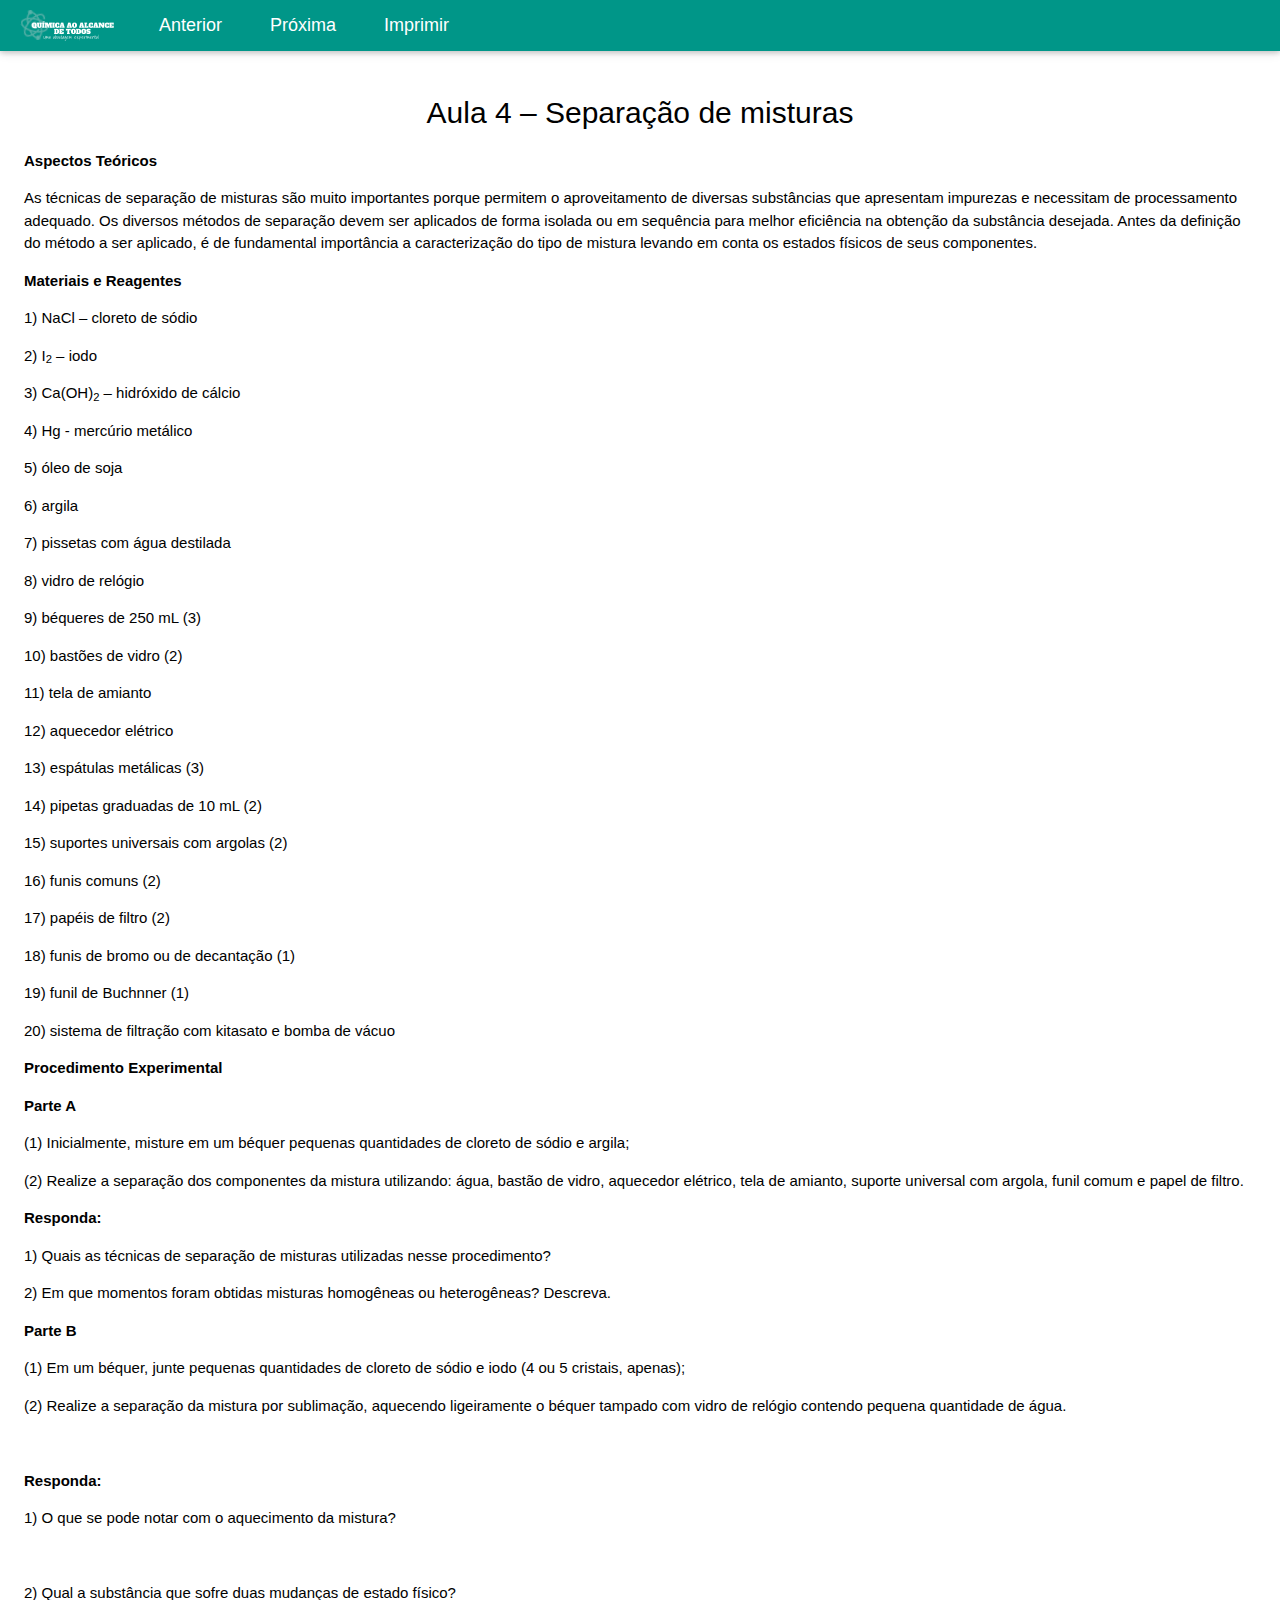
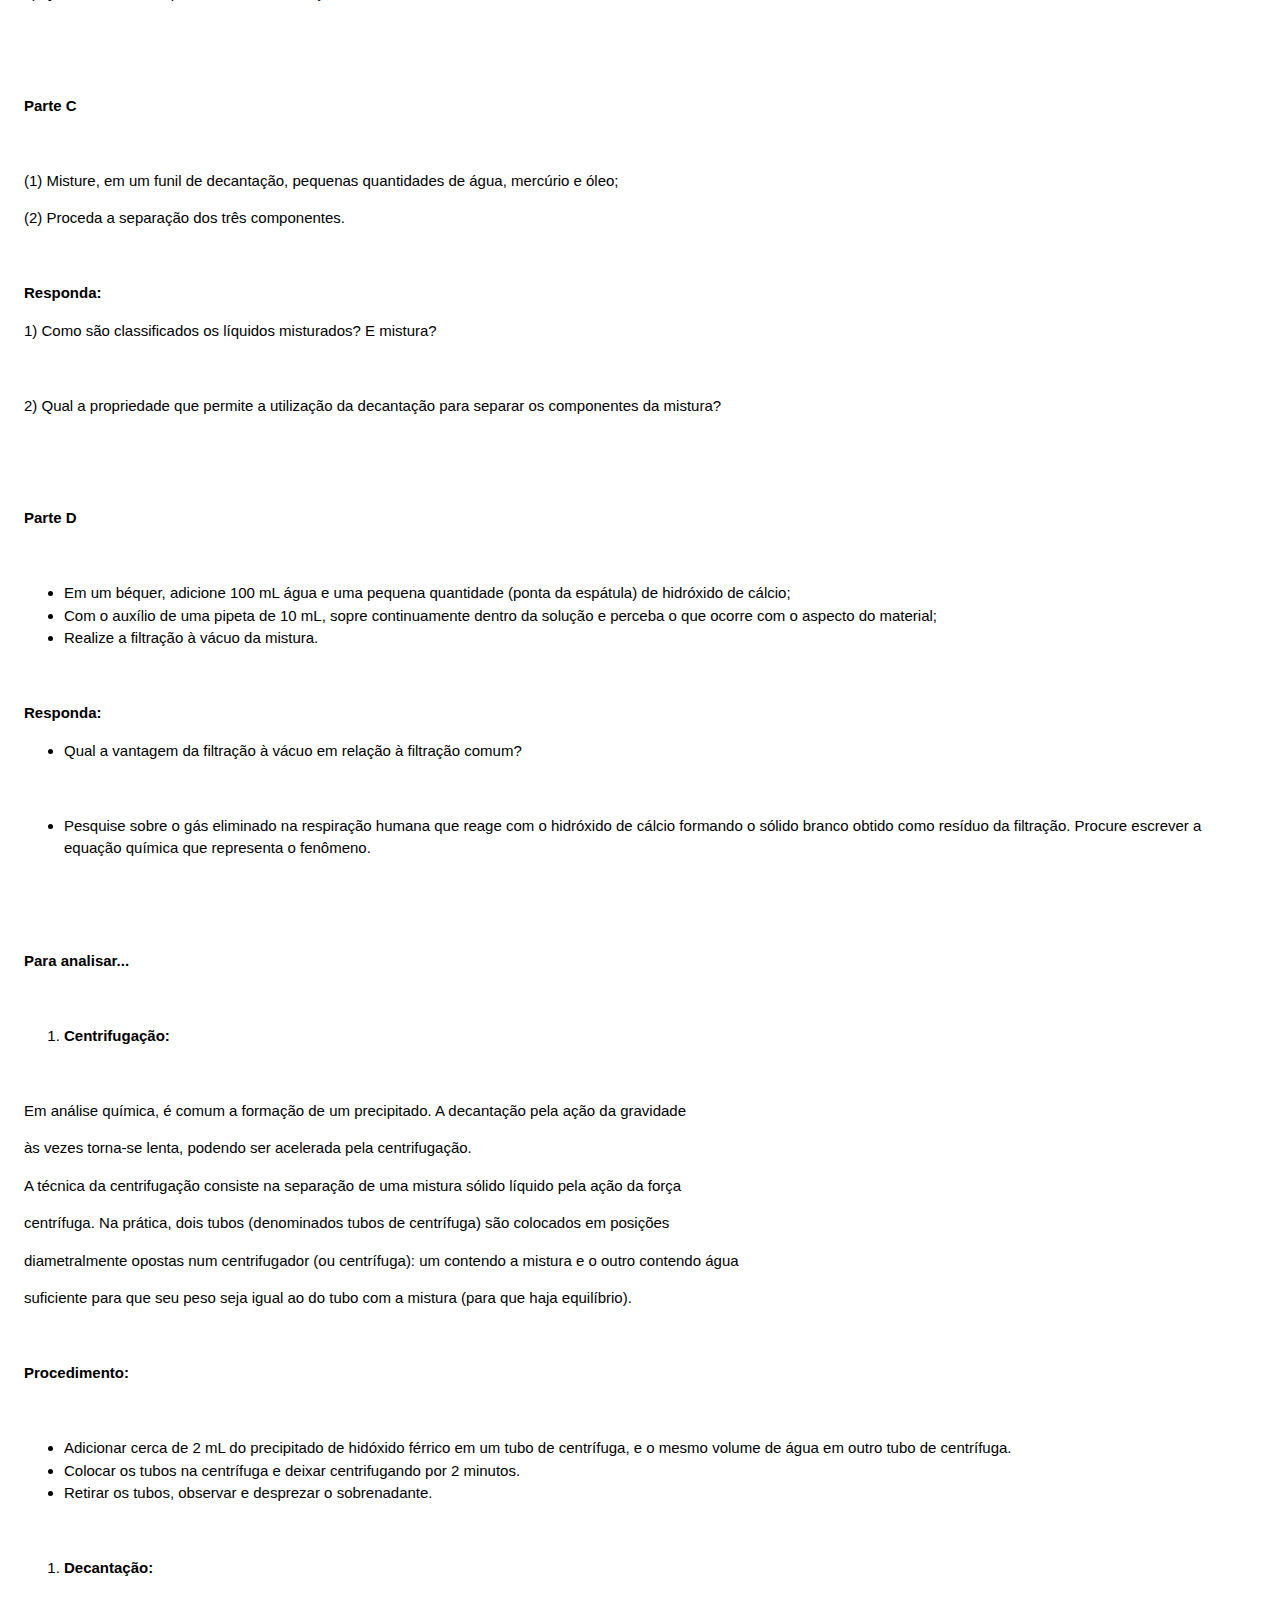
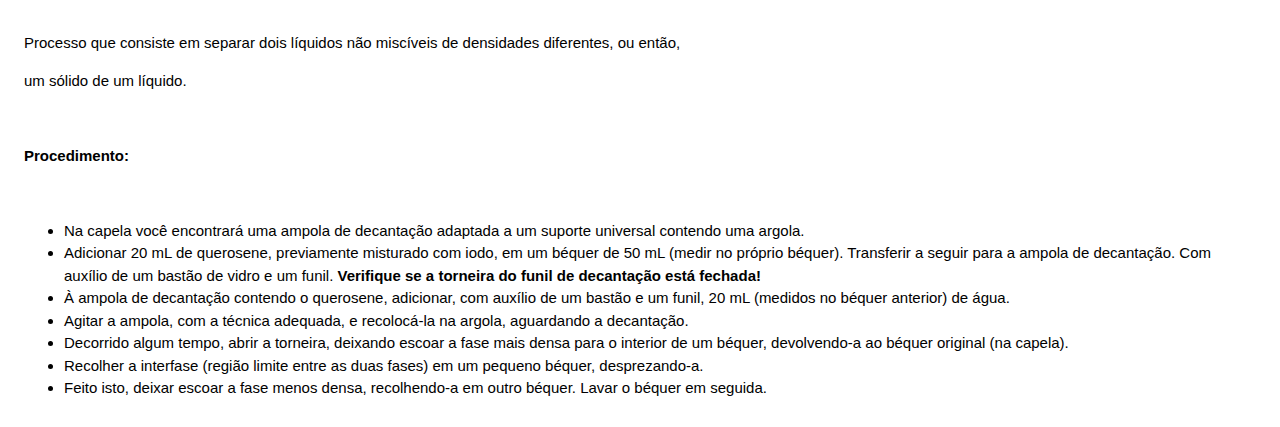
<file: quimica1/aula4.html>
<!DOCTYPE html>
<html>
<title>QUÍMICA AO ALCANCE DE TODOS</title>
<meta charset="UTF-8">
<meta name="viewport" content="width=device-width, initial-scale=1">
<link rel="stylesheet" type="text/css" href="../assets/css/w3.css">
<link rel="stylesheet" type="text/css" href="../assets/css/w3-theme-black.css">
<link rel="stylesheet" type="text/css" href="../assets/css/font-awesome.min.css">
<link rel="stylesheet" href="https://cdnjs.cloudflare.com/ajax/libs/font-awesome/4.7.0/css/font-awesome.min.css">
<link rel="stylesheet" href="https://www.w3schools.com/w3css/4/w3.css">


<body>

<div class="w3-top">
  <div class="w3-bar w3-teal w3-card-2 w3-left-align w3-large">
    <a class="w3-bar-item w3-button w3-hide-medium w3-hide-large w3-right w3-padding-large w3-hover-white w3-large w3-teal" href="javascript:void(0);" onclick="myFunction()" title="Toggle Navigation Menu"><i class="fa fa-bars"></i></a>
    <a href="../index.html" class="w3-bar-item w3-logo"><img src="../logomenorqat.png"></a>
    <a href="#" class="w3-bar-item w3-button w3-hide-small w3-padding-large w3-hover-white">Anterior</a>
    <a href="#" class="w3-bar-item w3-button w3-hide-small w3-padding-large w3-hover-white">Próxima</a>
    <a href="#" class="w3-bar-item w3-button w3-hide-small w3-padding-large w3-hover-white">Imprimir</a>
  </div>

  <!-- Navbar on small screens -->
  <div id="navDemo" class="w3-bar-block w3-teal w3-hide w3-hide-large w3-hide-medium w3-large">
    <a href="#" class="w3-bar-item w3-button w3-padding-large">Anterior</a>
    <a href="#" class="w3-bar-item w3-button w3-padding-large">Próxima</a>
    <a href="#" class="w3-bar-item w3-button w3-padding-large">Imprimir</a>
  </div>
</div>

<div class="w3-padding-large">
	<br><br><br>
	<h2 class="w3-center">Aula 4 – Separação de misturas</h2>

<p><strong>Aspectos Teóricos</strong></p>
<p>As técnicas de separação de misturas são muito importantes porque permitem o aproveitamento de diversas substâncias que apresentam impurezas e necessitam de processamento adequado. Os diversos métodos de separação devem ser aplicados de forma isolada ou em sequência para melhor eficiência na obtenção da substância desejada. Antes da definição do método a ser aplicado, é de fundamental importância a caracterização do tipo de mistura levando em conta os estados físicos de seus componentes.</p>

<p><strong>Materiais e Reagentes</strong></p>
<p>1) NaCl &ndash; cloreto de s&oacute;dio</p>
<p>2) I<sub>2</sub> &ndash; iodo</p>
<p>3) Ca(OH)<sub>2</sub> &ndash; hidr&oacute;xido de c&aacute;lcio</p>
<p>4) Hg - merc&uacute;rio met&aacute;lico</p>
<p>5) &oacute;leo de soja</p>
<p>6) argila</p>
<p>7) pissetas com &aacute;gua destilada</p>
<p>8) vidro de rel&oacute;gio</p>
<p>9) b&eacute;queres de 250 mL (3)</p>
<p>10) bast&otilde;es de vidro (2)</p>
<p>11) tela de amianto</p>
<p>12) aquecedor el&eacute;trico</p>
<p>13) esp&aacute;tulas met&aacute;licas (3)</p>
<p>14) pipetas graduadas de 10 mL (2)</p>
<p>15) suportes universais com argolas (2)</p>
<p>16) funis comuns (2)</p>
<p>17) pap&eacute;is de filtro (2)</p>
<p>18) funis de bromo ou de decanta&ccedil;&atilde;o (1)</p>
<p>19) funil de Buchnner (1)</p>
<p>20) sistema de filtra&ccedil;&atilde;o com kitasato e bomba de v&aacute;cuo</p>

<p><strong>Procedimento Experimental</strong></p>
<p><strong>Parte A</strong></p>

<p>(1) Inicialmente, misture em um b&eacute;quer pequenas quantidades de cloreto de s&oacute;dio e argila;</p>

<p>(2) Realize a separa&ccedil;&atilde;o dos componentes da mistura utilizando: &aacute;gua, bast&atilde;o de vidro, aquecedor el&eacute;trico, tela de amianto, suporte universal com argola, funil comum e papel de filtro.</p>
<p><strong>Responda:</strong></p>
<p>1) Quais as t&eacute;cnicas de separa&ccedil;&atilde;o de misturas utilizadas nesse procedimento?</p>

<p>2) Em que momentos foram obtidas misturas homog&ecirc;neas ou heterog&ecirc;neas? Descreva.</p>

<p><strong>Parte B</strong></p>

<p>(1) Em um b&eacute;quer, junte pequenas quantidades de cloreto de s&oacute;dio e iodo (4 ou 5 cristais, apenas);</p>
<p>(2) Realize a separa&ccedil;&atilde;o da mistura por sublima&ccedil;&atilde;o, aquecendo ligeiramente o b&eacute;quer tampado com vidro de rel&oacute;gio contendo pequena quantidade de &aacute;gua.</p>
<p>&nbsp;</p>
<p><strong>Responda:</strong></p>
<p>1) O que se pode notar com o aquecimento da mistura?</p>
<p>&nbsp;</p>
<p>2) Qual a subst&acirc;ncia que sofre duas mudan&ccedil;as de estado f&iacute;sico?</p>
<p>&nbsp;</p>
<p>&nbsp;</p>
<p><strong>Parte C</strong></p>
<p><strong>&nbsp;</strong></p>
<p>(1) Misture, em um funil de decanta&ccedil;&atilde;o, pequenas quantidades de &aacute;gua, merc&uacute;rio e &oacute;leo;</p>
<p>(2) Proceda a separa&ccedil;&atilde;o dos tr&ecirc;s componentes.</p>
<p>&nbsp;</p>
<p><strong>Responda:</strong></p>
<p>1) Como s&atilde;o classificados os l&iacute;quidos misturados? E mistura?</p>
<p>&nbsp;</p>
<p>2) Qual a propriedade que permite a utiliza&ccedil;&atilde;o da decanta&ccedil;&atilde;o para separar os componentes da mistura?</p>
<p>&nbsp;</p>
<p>&nbsp;</p>
<p><strong>Parte D</strong></p>
<p><strong>&nbsp;</strong></p>
<ul>
<li>Em um b&eacute;quer, adicione 100 mL &aacute;gua e uma pequena quantidade (ponta da esp&aacute;tula) de hidr&oacute;xido de c&aacute;lcio;</li>
<li>Com o aux&iacute;lio de uma pipeta de 10 mL, sopre continuamente dentro da solu&ccedil;&atilde;o e perceba o que ocorre com o aspecto do material;</li>
<li>Realize a filtra&ccedil;&atilde;o &agrave; v&aacute;cuo da mistura.</li>
</ul>
<p>&nbsp;</p>
<p><strong>Responda:</strong></p>
<ul>
<li>Qual a vantagem da filtra&ccedil;&atilde;o &agrave; v&aacute;cuo em rela&ccedil;&atilde;o &agrave; filtra&ccedil;&atilde;o comum?</li>
</ul>
<p>&nbsp;</p>
<ul>
<li>Pesquise sobre o g&aacute;s eliminado na respira&ccedil;&atilde;o humana que reage com o hidr&oacute;xido de c&aacute;lcio formando o s&oacute;lido branco obtido como res&iacute;duo da filtra&ccedil;&atilde;o. Procure escrever a equa&ccedil;&atilde;o qu&iacute;mica que representa o fen&ocirc;meno.</li>
</ul>
<p>&nbsp;</p>
<p>&nbsp;</p>
<p><strong>Para analisar...</strong></p>
<p>&nbsp;</p>
<ol>
<li><strong> Centrifuga&ccedil;&atilde;o:</strong></li>
</ol>
<p><strong>&nbsp;</strong></p>
<p>Em an&aacute;lise qu&iacute;mica, &eacute; comum a forma&ccedil;&atilde;o de um precipitado. A decanta&ccedil;&atilde;o pela a&ccedil;&atilde;o da gravidade</p>
<p>&agrave;s vezes torna-se lenta, podendo ser acelerada pela centrifuga&ccedil;&atilde;o.</p>
<p>A t&eacute;cnica da centrifuga&ccedil;&atilde;o consiste na separa&ccedil;&atilde;o de uma mistura s&oacute;lido l&iacute;quido pela a&ccedil;&atilde;o da for&ccedil;a</p>
<p>centr&iacute;fuga. Na pr&aacute;tica, dois tubos (denominados tubos de centr&iacute;fuga) s&atilde;o colocados em posi&ccedil;&otilde;es</p>
<p>diametralmente opostas num centrifugador (ou centr&iacute;fuga): um contendo a mistura e o outro contendo &aacute;gua</p>
<p>suficiente para que seu peso seja igual ao do tubo com a mistura (para que haja equil&iacute;brio).</p>
<p>&nbsp;</p>
<p><strong>Procedimento:</strong></p>
<p>&nbsp;</p>
<ul>
<li>Adicionar cerca de 2 mL do precipitado de hid&oacute;xido f&eacute;rrico em um tubo de centr&iacute;fuga, e o mesmo volume de &aacute;gua em outro tubo de centr&iacute;fuga.</li>
<li>Colocar os tubos na centr&iacute;fuga e deixar centrifugando por 2 minutos.</li>
<li>Retirar os tubos, observar e desprezar o sobrenadante.</li>
</ul>
<p>&nbsp;</p>
<ol>
<li><strong> Decanta&ccedil;&atilde;o:</strong></li>
</ol>
<p>&nbsp;</p>
<p>Processo que consiste em separar dois l&iacute;quidos n&atilde;o misc&iacute;veis de densidades diferentes, ou ent&atilde;o,</p>
<p>um s&oacute;lido de um l&iacute;quido.</p>
<p>&nbsp;</p>
<p><strong>Procedimento:</strong></p>
<p>&nbsp;</p>
<ul>
<li>Na capela voc&ecirc; encontrar&aacute; uma ampola de decanta&ccedil;&atilde;o adaptada a um suporte universal contendo uma argola.</li>
<li>Adicionar 20 mL de querosene, previamente misturado com iodo, em um b&eacute;quer de 50 mL (medir no pr&oacute;prio b&eacute;quer). Transferir a seguir para a ampola de decanta&ccedil;&atilde;o. Com aux&iacute;lio de um bast&atilde;o de vidro e um funil. <strong>Verifique se a torneira do funil de decanta&ccedil;&atilde;o est&aacute; fechada!</strong></li>
<li>&Agrave; ampola de decanta&ccedil;&atilde;o contendo o querosene, adicionar, com aux&iacute;lio de um bast&atilde;o e um funil, 20 mL (medidos no b&eacute;quer anterior) de &aacute;gua.</li>
<li>Agitar a ampola, com a t&eacute;cnica adequada, e recoloc&aacute;-la na argola, aguardando a decanta&ccedil;&atilde;o.</li>
<li>Decorrido algum tempo, abrir a torneira, deixando escoar a fase mais densa para o interior de um b&eacute;quer, devolvendo-a ao b&eacute;quer original (na capela).</li>
<li>Recolher a interfase (regi&atilde;o limite entre as duas fases) em um pequeno b&eacute;quer, desprezando-a.</li>
<li>Feito isto, deixar escoar a fase menos densa, recolhendo-a em outro b&eacute;quer. Lavar o b&eacute;quer em seguida.</li>
</ul>
</file>
<file: assets/css/w3-theme-black.css>
.w3-theme-l5 {color:#000 !important; background-color:#f0f0f0 !important}
.w3-theme-l4 {color:#000 !important; background-color:#cccccc !important}
.w3-theme-l3 {color:#fff !important; background-color:#999999 !important}
.w3-theme-l2 {color:#fff !important; background-color:#666666 !important}
.w3-theme-l1 {color:#fff !important; background-color:#333333 !important}
.w3-theme-d1 {color:#fff !important; background-color:#000000 !important}
.w3-theme-d2 {color:#fff !important; background-color:#000000 !important}
.w3-theme-d3 {color:#fff !important; background-color:#000000 !important}
.w3-theme-d4 {color:#fff !important; background-color:#000000 !important}
.w3-theme-d5 {color:#fff !important; background-color:#000000 !important}

.w3-theme-light {color:#000 !important; background-color:#f0f0f0 !important}
.w3-theme-dark {color:#fff !important; background-color:#000000 !important}
.w3-theme-footer {color:#fff !important; background-color:#f4f4f4 !important}
.w3-theme-action {color:#fff !important; background-color:#000000 !important}

.w3-theme {color:#ffffff !important; background-color: green !important;}  /* #2f9e41 cor oficial da identidade do ifrn*/
.w3-menutheme {color:#000 !important; background-color: #f4f4f4 !important}
.w3-text-theme {color:#000000 !important}
.w3-border-theme {border-color:#000000 !important}

.w3-hover-theme:hover {color:#000 !important; background-color:#ffc107 !important}
.w3-hover-text-theme:hover {color:#000000 !important}
.w3-hover-border-theme:hover {border-color:#000000 !important}
</file>
